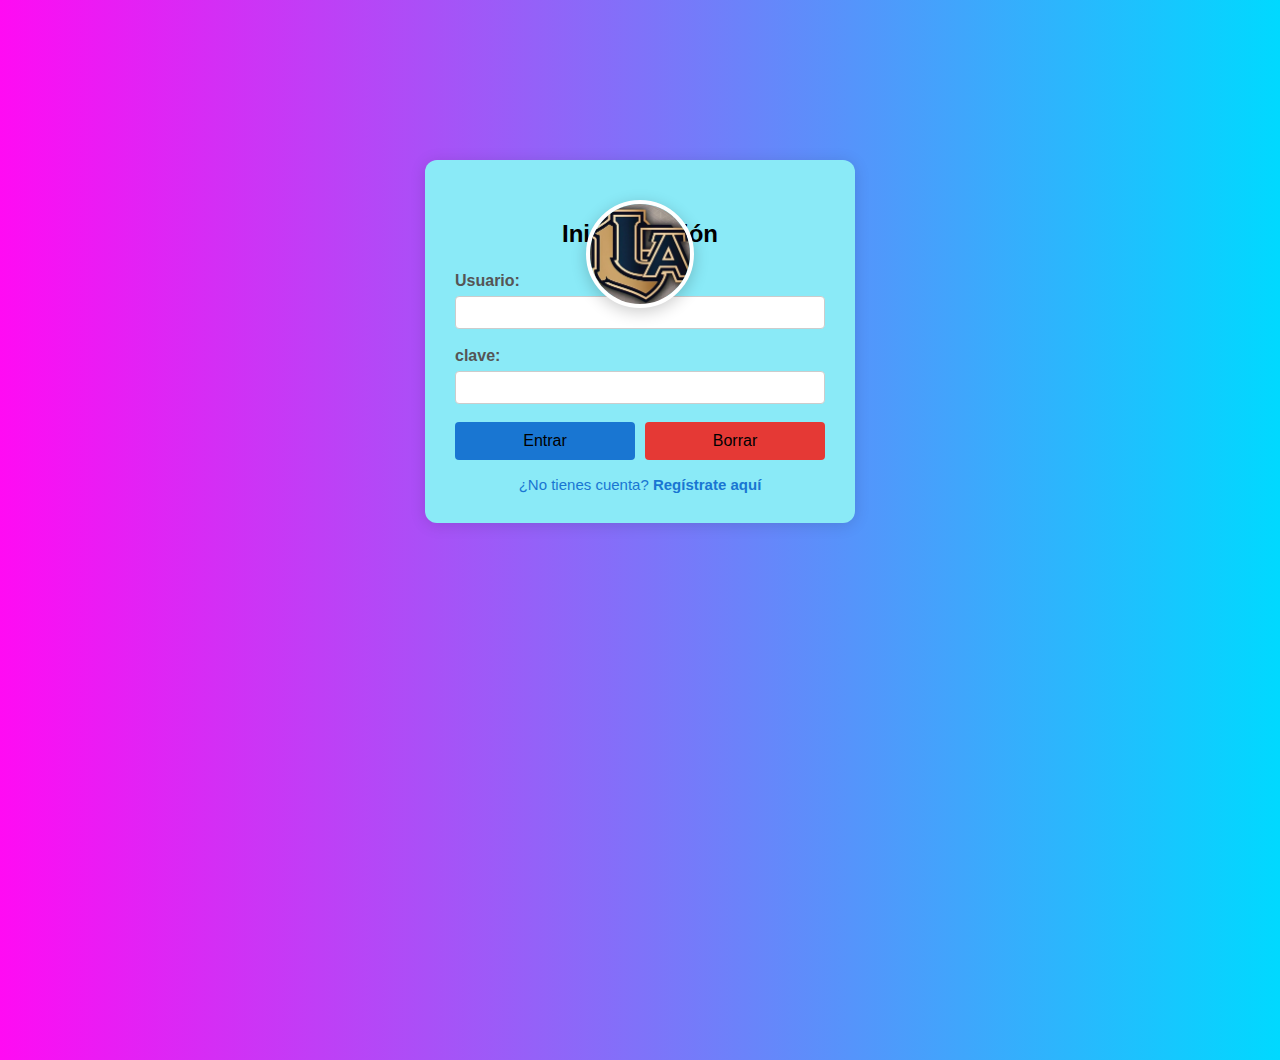
<file: Index.html>
<!DOCTYPE html>
<html lang="es">
<head>
    <meta charset="UTF-8">
    <title>Iniciar Sesión</title>
    <link rel="stylesheet" href="Iniciar Sesion.css">
</head>
<body>
    <div class="imagen-flotante">
        <img src="Uniones Academicas.jpg" alt="Usuario">
    </div>
    <div class="login-contenedor">
        <h2>Iniciar Sesión</h2>
        <form action="ControladorLogin.php" method="POST">
            <label for="usuario">Usuario:</label>
            <input type="text" id="usuario" name="usuario" required>

            <label for="clave">clave:</label>
            <input type="password" id="clave" name="clave" required>

            <div class="botones">
                <button type="submit">Entrar</button>
                <button type="reset">Borrar</button>
            </div>
            <div class="registro-link">
                ¿No tienes cuenta? <a href="Registro.html">Regístrate aquí</a>
            </div>
        </form>
    </div>
</body>
</html>
</file>
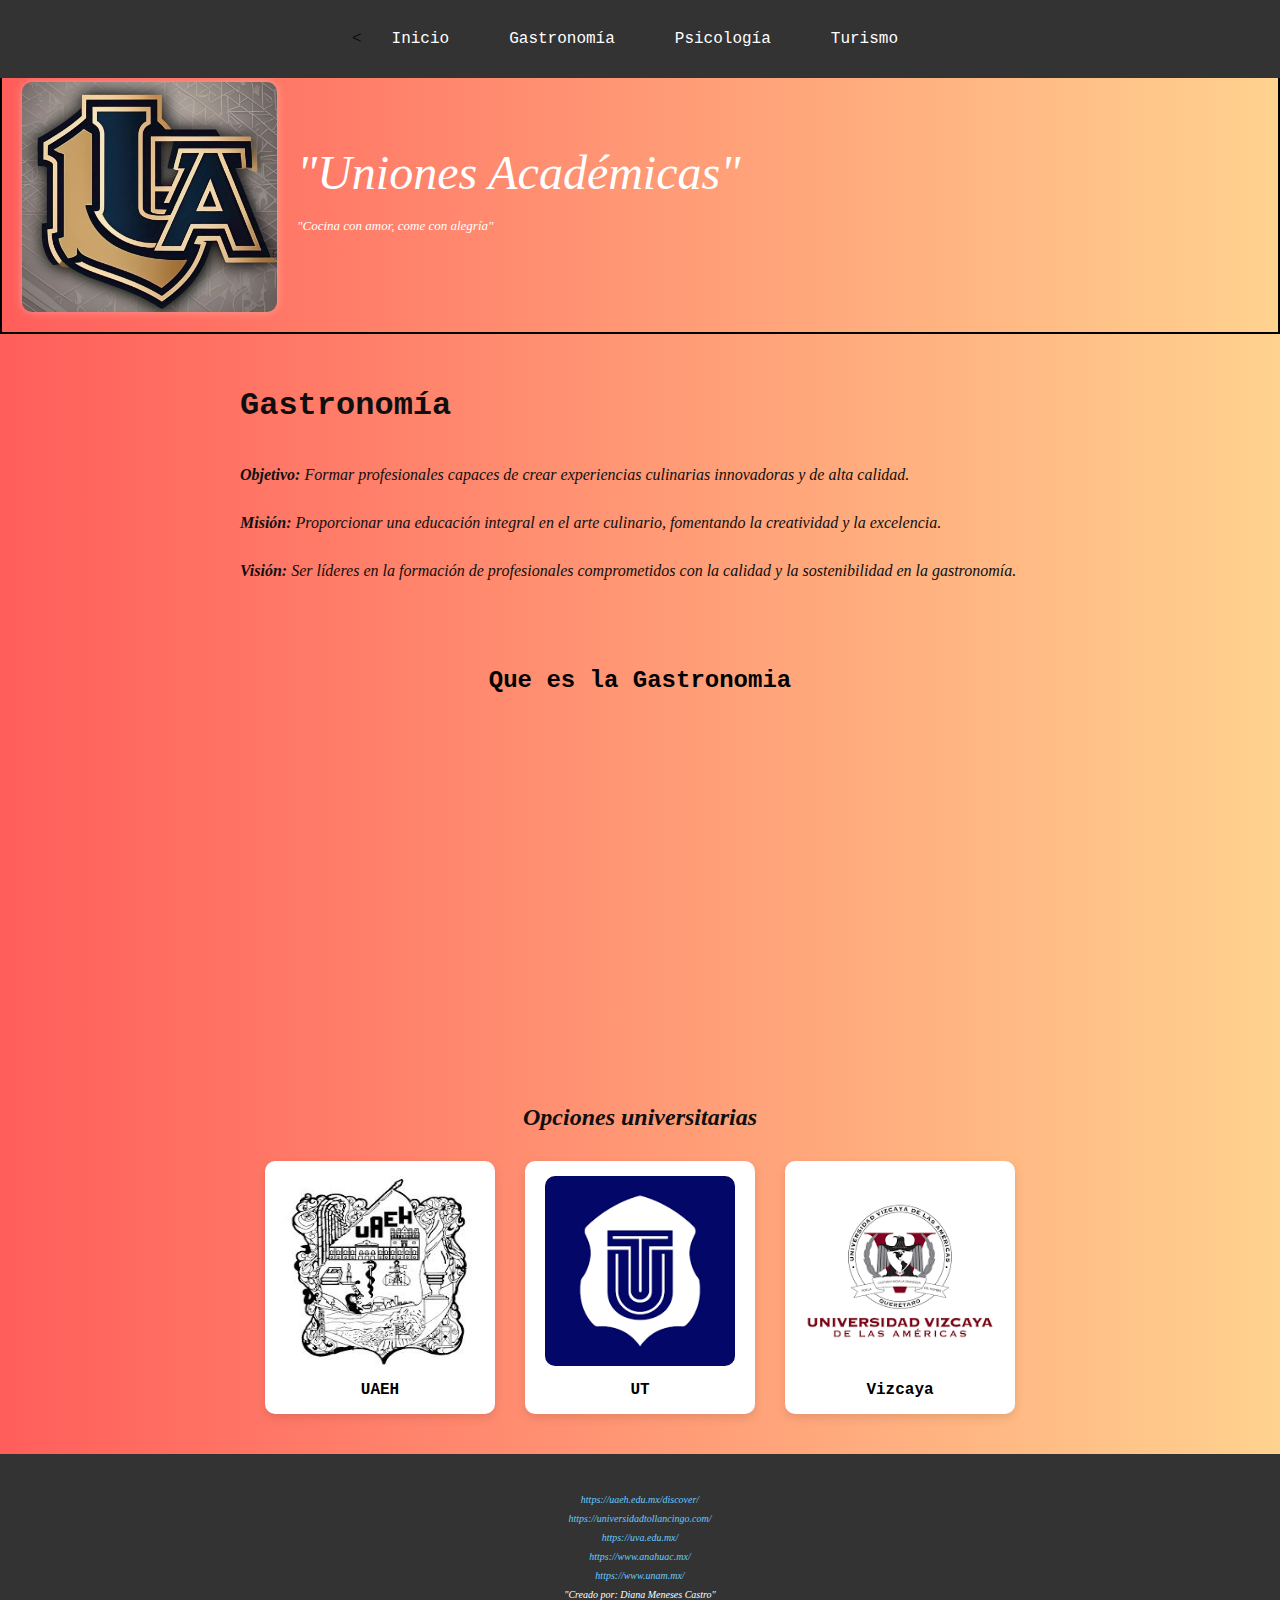
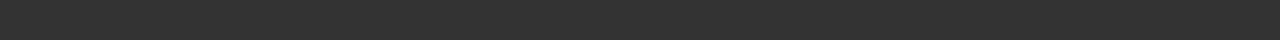
<file: Gastronomia.html>
<!DOCTYPE html>
<html lang="es">
<head>
    <meta charset="UTF-8">
    <meta name="viewport" content="width=device-width, initial-scale=1.0">
    <title>Uniones Académicas - Gastronomía</title>
    <link rel="stylesheet" type="text/css" href="Gastronomia.css">
</head>
<body>

    <header class="encabezado">
        <div class="encabezado-contenido">
            <img src="Uniones Academicas.jpg" class="logo" alt="Logo Uniones Académicas" />
            <div class="texto-encabezado">
                <p><font size="7">"Uniones Académicas"</font></p>
                <p><font size="2"><i>"Cocina con amor, come con alegría"</i></font></p>
            </div>
        </div>
    </header>

    <nav>
        <ul class="menu">
            <<li><a href="Uniones Academicas.html">Inicio</a></li>
            <li><a href="Gastronomia.html">Gastronomía</a></li>
            <li><a href="Psicologia.html">Psicología</a></li>
            <li><a href="Turismo.html">Turismo</a></li>
        </ul>
    </nav>

    <section class="contenido">
        <h1>Gastronomía</h1>
        <p><strong>Objetivo:</strong> Formar profesionales capaces de crear experiencias culinarias innovadoras y de alta calidad.</p>
        <p><strong>Misión:</strong> Proporcionar una educación integral en el arte culinario, fomentando la creatividad y la excelencia.</p>
        <p><strong>Visión:</strong> Ser líderes en la formación de profesionales comprometidos con la calidad y la sostenibilidad en la gastronomía.</p>
    </section>

    <section class="content">
        <h2>Que es la Gastronomia</h2>
        <iframe width="560" height="315" src="https://www.youtube.com/embed/lp0cJFeV21c?si=FAt_Jwp2oQidhD_d" title="YouTube video player" frameborder="0" allow="accelerometer; autoplay; clipboard-write; encrypted-media; gyroscope; picture-in-picture; web-share" referrerpolicy="strict-origin-when-cross-origin" allowfullscreen></iframe>
    </section>
    
    <section class="galeria">
        <h2>Opciones universitarias</h2>
        <div class="carreras">
            <div class="card">
                <img src="UAEH.jpg" alt="UAEH">
                <a href="UAEHGastronomia.html">UAEH</a>
            </div>
            <div class="card">
                <img src="UT.png" alt="UT">
                <a href="UniversidadTollancingoGastronomia.html">UT</a>
            </div>
            <div class="card">
                <img src="Universidad Vizcaya.png" alt="Vizcaya">
                <a href="UniversidadVizcayaGastronomia.html">Vizcaya</a>
            </div>
        </div>
    </section>
    <footer>
        <font size="1">
            <ul>
                <li><a href="https://uaeh.edu.mx/discover/">https://uaeh.edu.mx/discover/</a></li>
                <li><a href="https://universidadtollancingo.com/">https://universidadtollancingo.com/</a></li>
                <li><a href="https://uva.edu.mx/">https://uva.edu.mx/</a></li>
                <li><a href="https://www.anahuac.mx/">https://www.anahuac.mx/</a></li>
                <li><a href="https://www.unam.mx/">https://www.unam.mx/</a></li>
                <li>"Creado por: Diana Meneses Castro"</li>
            </ul>
            </font>
    </footer>

</body>
</html>
</file>
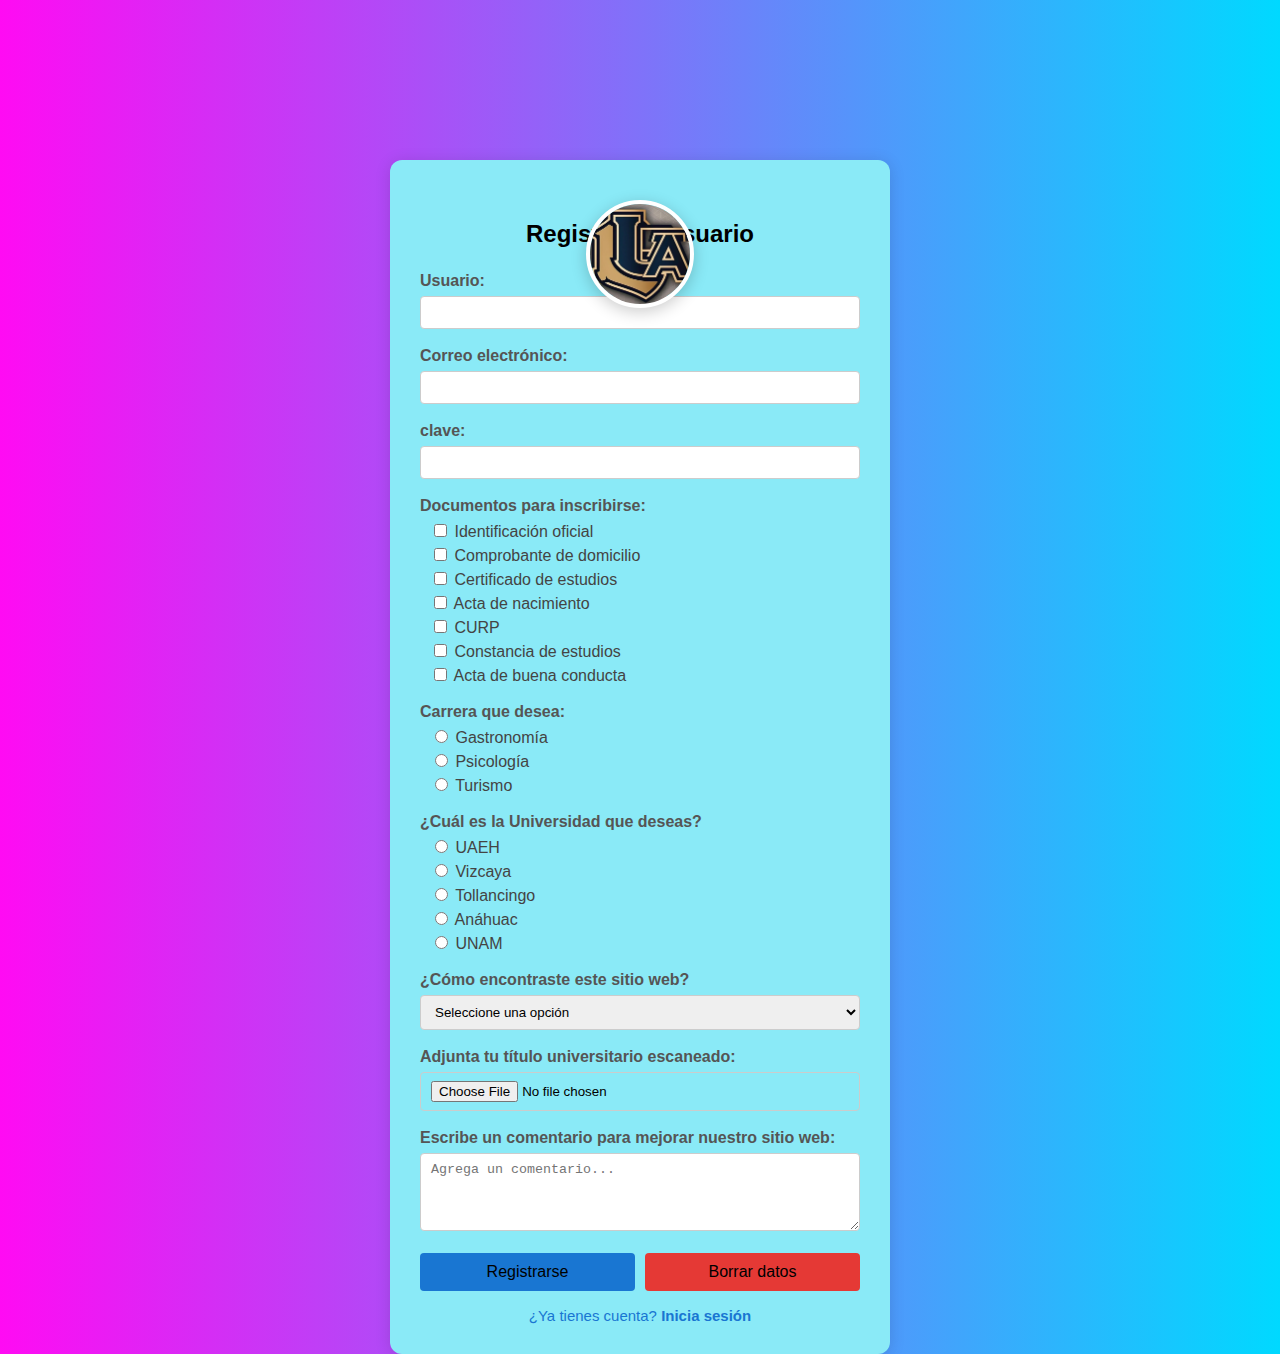
<file: Registro.html>
<!DOCTYPE html>
<html lang="es">
<head>
    <meta charset="UTF-8">
    <title>Registro de Usuario</title>
    <link rel="stylesheet" href="Registro.css">
</head>
<body>
    <div class="imagen-flotante">
        <img src="Uniones Academicas.jpg" alt="Usuario">
    </div>
    <div class="registro-contenedor">
        <h2>Registro de Usuario</h2>
        <form action="ControladorRegistro.php" method="POST">
            <label for="usuario">Usuario:</label>
            <input type="text" id="usuario" name="usuario" required>

            <label for="correo">Correo electrónico:</label>
            <input type="email" id="correo" name="correo" required>

            <label for="clave">clave:</label>
            <input type="password" id="clave" name="clave" required>

            <label>Documentos para inscribirse:</label>
            <div class="checkbox-group">
                <label><input type="checkbox" name="documentos" value="Identificación oficial"> Identificación oficial</label>
                <label><input type="checkbox" name="documentos" value="Comprobante de domicilio"> Comprobante de domicilio</label>
                <label><input type="checkbox" name="documentos" value="Certificado de estudios"> Certificado de estudios</label>
                <label><input type="checkbox" name="documentos" value="Acta de nacimiento"> Acta de nacimiento</label>
                <label><input type="checkbox" name="documentos" value="CURP"> CURP</label>
                <label><input type="checkbox" name="documentos" value="Constancia de estudios"> Constancia de estudios</label>
                <label><input type="checkbox" name="documentos" value="Acta de buena conducta"> Acta de buena conducta</label>
            </div>

            <label>Carrera que desea:</label>
            <div class="radio-group">
                <label><input type="radio" name="carrera" value="Gastronomia" required> Gastronomía</label>
                <label><input type="radio" name="carrera" value="Psicologia"> Psicología</label>
                <label><input type="radio" name="carrera" value="Turismo"> Turismo</label>
            </div>

            <label>¿Cuál es la Universidad que deseas?</label>
            <div class="radio-group">
                <label><input type="radio" name="universidad" value="utec"> UAEH</label>
                <label><input type="radio" name="universidad" value="vizcaya"> Vizcaya</label>
                <label><input type="radio" name="universidad" value="tulancingo"> Tollancingo</label>
                <label><input type="radio" name="universidad" value="anahuac"> Anáhuac</label>
                <label><input type="radio" name="universidad" value="UNAM"> UNAM</label>
            </div>

            <label for="como-encontro">¿Cómo encontraste este sitio web?</label>
            <select id="como-encontro" name="como-encontro" required>
                <option value="">Seleccione una opción</option>
                <option value="amigos">Por Amigos</option>
                <option value="escuela">Por la escuela</option>
                <option value="redes">Redes sociales</option>
                <option value="buscador">Buscador (Google, Bing, etc.)</option>
                <option value="recomendacion">Recomendación</option>
                <option value="otro">Otro</option>
            </select>

            <label for="titulo-universitario">Adjunta tu título universitario escaneado:</label>
            <input type="file" id="titulo-universitario" name="titulo-universitario" accept=".pdf,.jpg,.png">

            <label for="comentario">Escribe un comentario para mejorar nuestro sitio web:</label>
            <textarea id="comentario" name="comentario" rows="4" placeholder="Agrega un comentario..."></textarea>

            <div class="botones">
                <button type="submit">Registrarse</button>
                <button type="reset">Borrar datos</button>
            </div>
            <div class="inicia-sesion">
                ¿Ya tienes cuenta? <a href="index.html">Inicia sesión</a>
            </div>
        </form>
    </div>
</body>
</html>
</file>
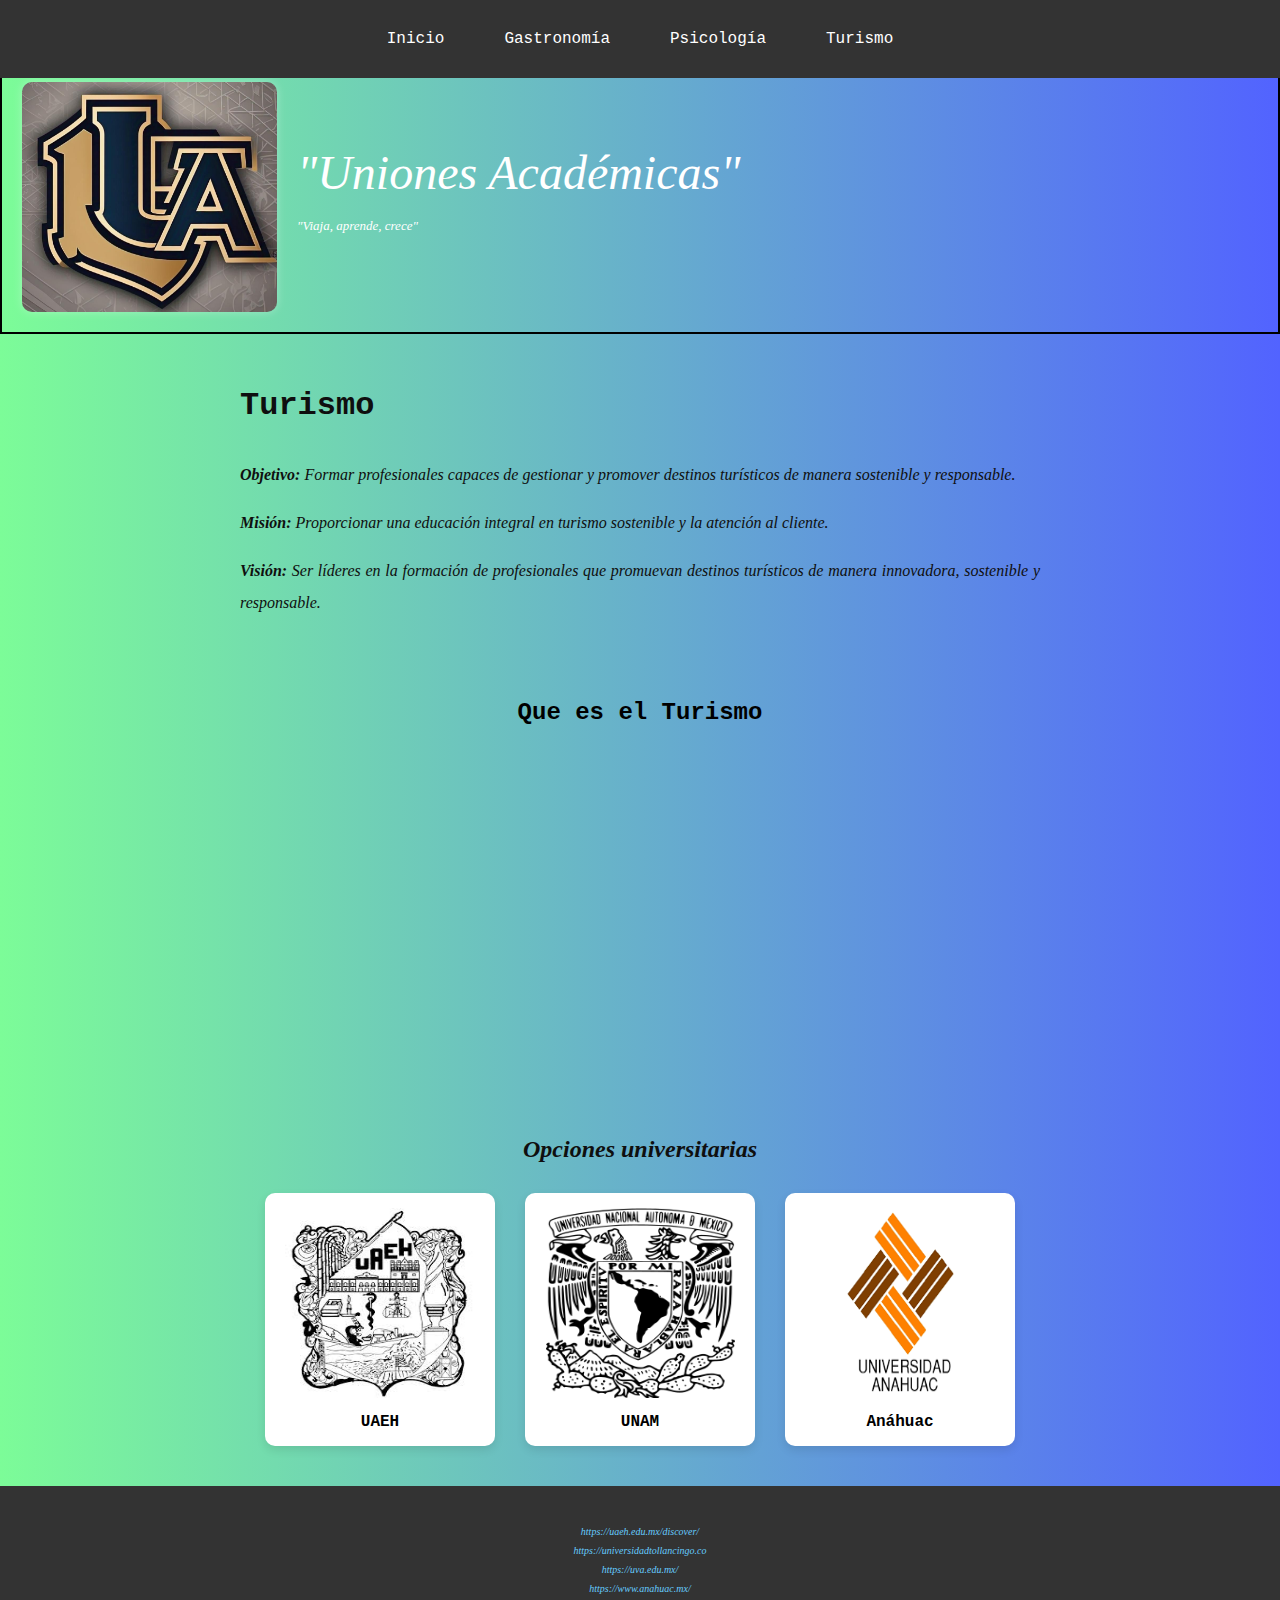
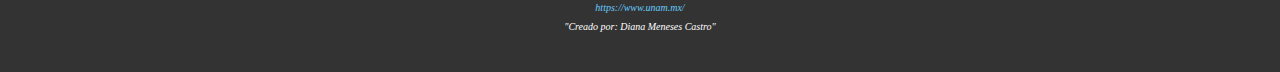
<file: Turismo.html>
<!DOCTYPE html>
<html lang="es">
<head>
    <meta charset="UTF-8">
    <meta name="viewport" content="width=device-width, initial-scale=1.0">
</html>
    <title>Uniones Académicas - Turismo</title>
    <link rel="stylesheet" type="text/css" href="Turismo.css">
</head>
<body>

    <header class="encabezado">
        <div class="encabezado-contenido">
            <img src="Uniones Academicas.jpg" class="logo" alt="Logo Uniones Académicas" />
            <div class="texto-encabezado">
                <p><font size="7">"Uniones Académicas"</font></p>
                <p><font size="2"><i>"Viaja, aprende, crece"</i></font></p>
            </div>
        </div>
    </header>

    <nav>
        <ul class="menu">
            <li><a href="Uniones Academicas.html">Inicio</a></li>
            <li><a href="Gastronomia.html">Gastronomía</a></li>
            <li><a href="Psicologia.html">Psicología</a></li>
            <li><a href="Turismo.html">Turismo</a></li>
        </ul>
    </nav>

    <section class="contenido">
        <h1>Turismo</h1>
        <p><strong>Objetivo:</strong> Formar profesionales capaces de gestionar y promover destinos turísticos de manera sostenible y responsable.</p>
        <p><strong>Misión:</strong> Proporcionar una educación integral en turismo sostenible y la atención al cliente.</p>
        <p><strong>Visión:</strong> Ser líderes en la formación de profesionales que promuevan destinos turísticos de manera innovadora, sostenible y responsable.</p>
    </section>

    <section class="content">
        <h2>Que es el Turismo</h2>
        <iframe width="560" height="315" src="https://www.youtube.com/embed/vusy66vaPR0?si=zQJDFToctR30SFam" title="YouTube video player" frameborder="0" allow="accelerometer; autoplay; clipboard-write; encrypted-media; gyroscope; picture-in-picture; web-share" referrerpolicy="strict-origin-when-cross-origin" allowfullscreen></iframe>
    </section>

    <section class="galeria">
        <h2>Opciones universitarias</h2>
        <div class="carreras">
            <div class="card">
                <img src="UAEH.jpg" alt="UAEH">
                <a href="UAEHTurismo.html">UAEH</a>
            </div>
            <div class="card">
                <img src="UNAM.png" alt="UNAM">
                <a href="UNAMTurismo.html">UNAM</a>
            </div>
            <div class="card">
                <img src="Universidad Anahuac.png" alt="Anáhuac">
                <a href="AnahuacTurismo.html">Anáhuac</a>
            </div>
        </div>
    </section>

    <footer>
        <font size="1">
            <ul>
                <li><a href="https://uaeh.edu.mx/discover/">https://uaeh.edu.mx/discover/</a></li>
                <li><a href="https://universidadtollancingo.com/">https://universidadtollancingo.co
                <li><a href="https://uva.edu.mx/">https://uva.edu.mx/</a></li>
                <li><a href="https://www.anahuac.mx/">https://www.anahuac.mx/</a></li>
                <li><a href="https://www.unam.mx/">https://www.unam.mx/</a></li>
                <li>"Creado por: Diana Meneses Castro"</li>
            </ul>
            </font>
    </footer>

</body>
</html>
</file>
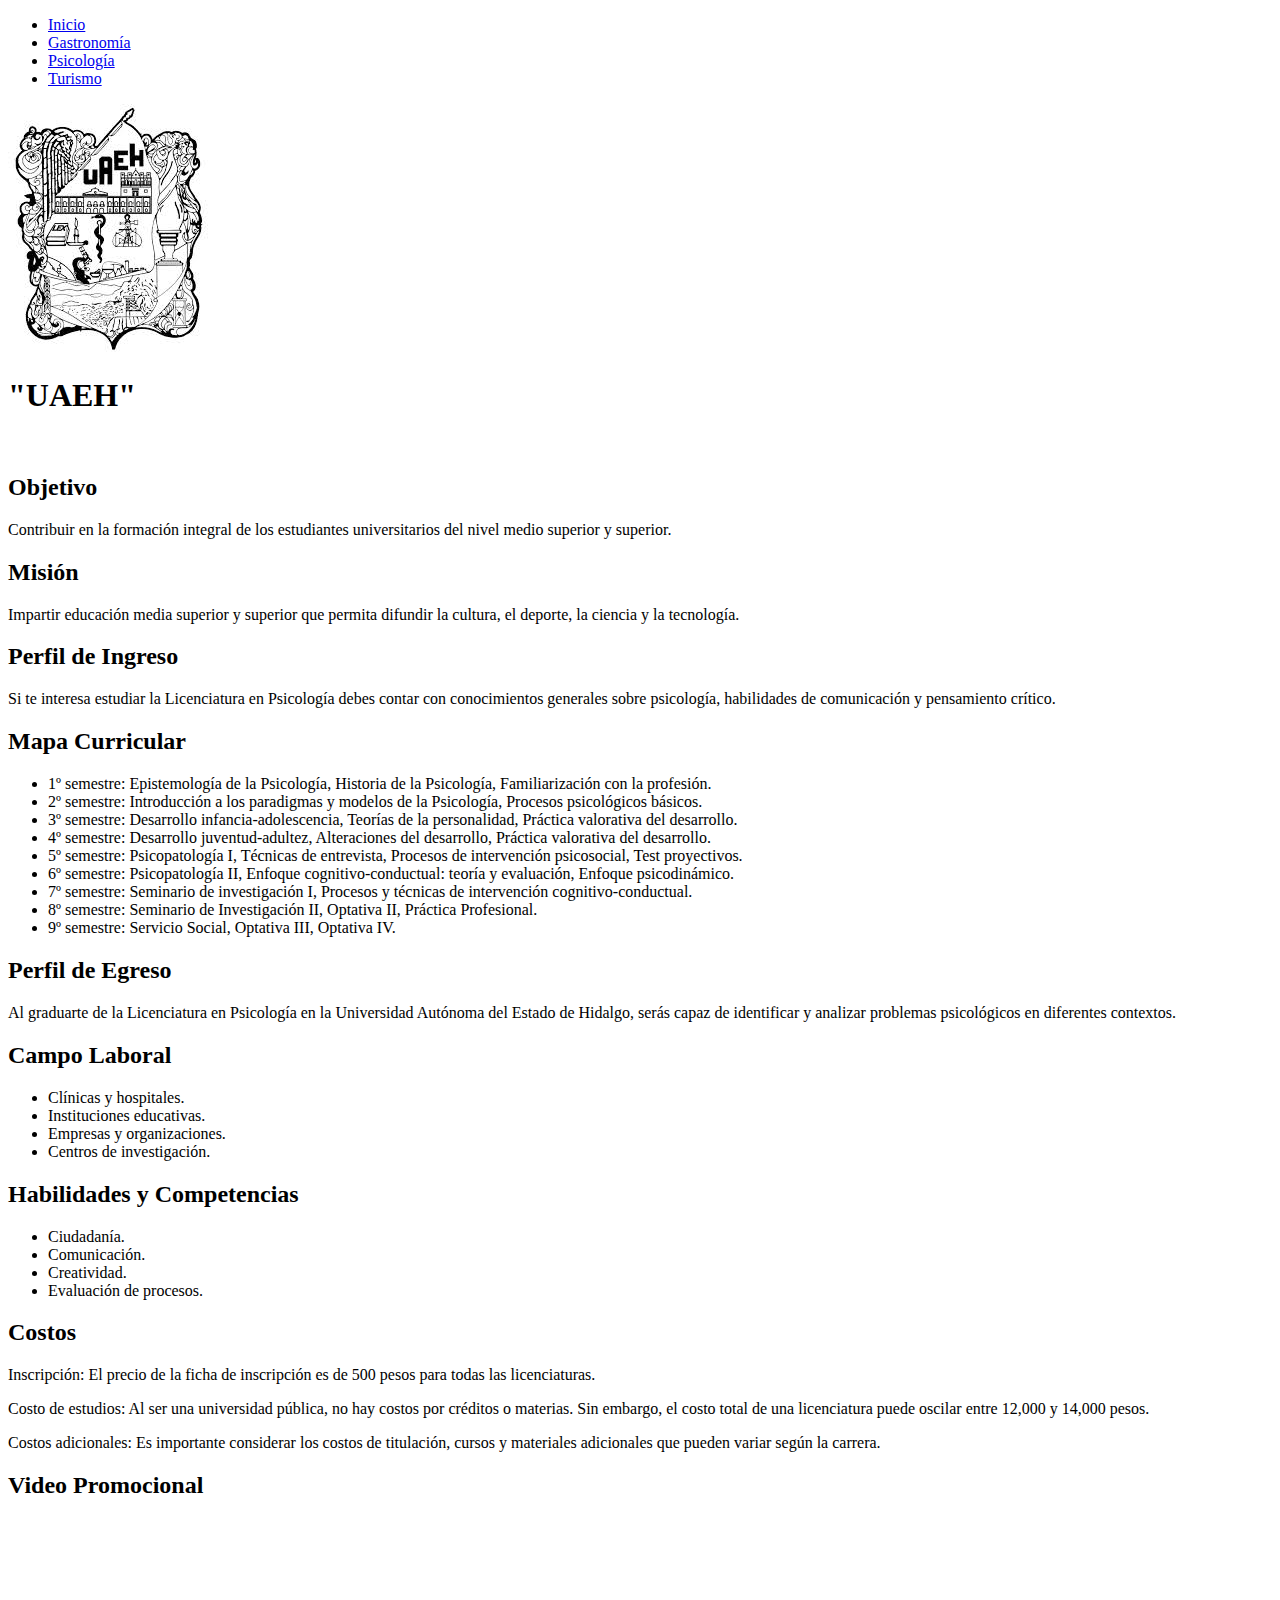
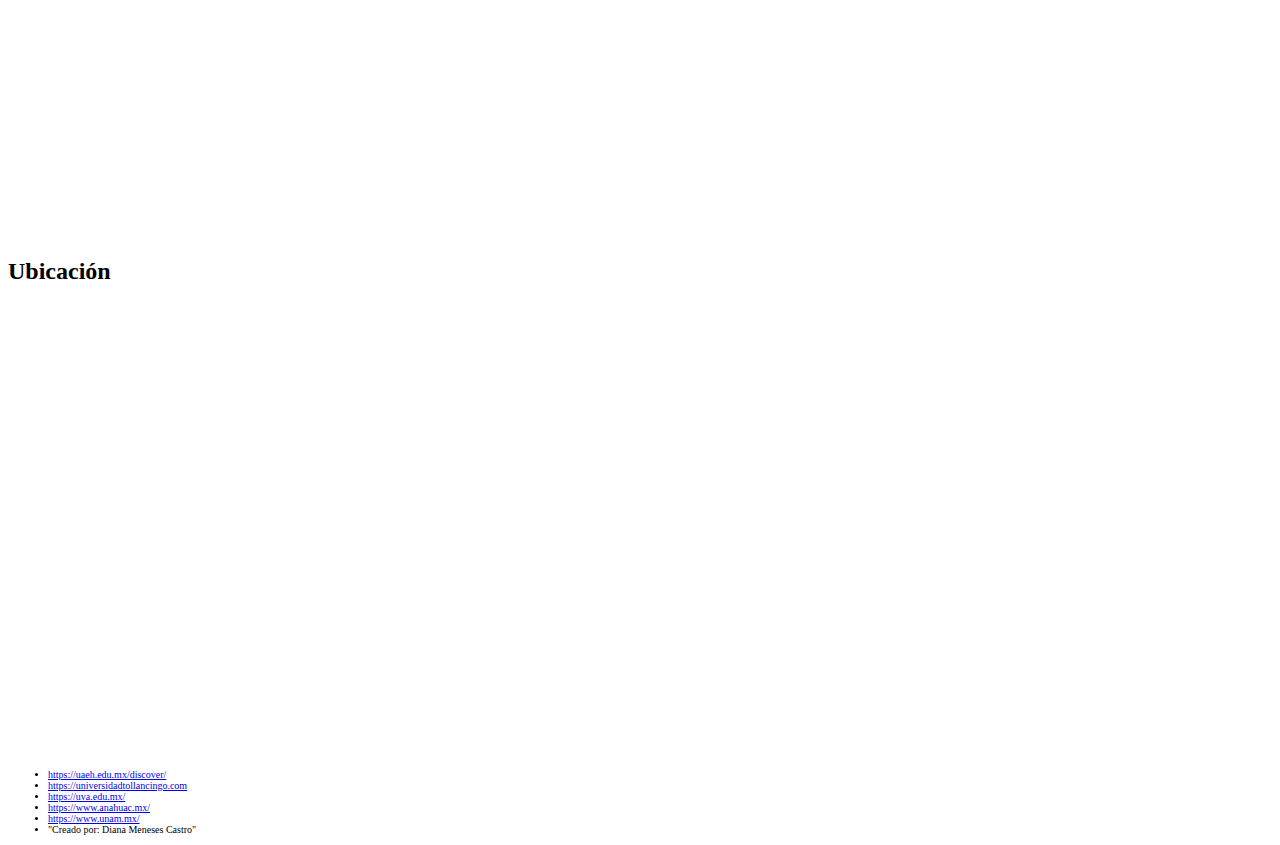
<file: UAEHPsicologia.html>
<!DOCTYPE html>
<html lang="es">
<head>
    <meta charset="UTF-8" />
    <meta name="viewport" content="width=device-width, initial-scale=1.0" />
    <title>Universidad Autónoma del Estado de Hidalgo</title>
    <link rel="stylesheet" type="text/css" href="D:\Uniones Academicas.css\UAEHPsicologia.css">
</head>
<body>
    <nav>
        <ul class="menu">
            <li><a href="index.html">Inicio</a></li>
            <li><a href="Gastronomia.html">Gastronomía</a></li>
            <li><a href="Psicologia.html">Psicología</a></li>
            <li><a href="Turismo.html">Turismo</a></li>
        </ul>
    </nav>
    <header class="header">
        <img src="UAEH.jpg" alt="UAEH Logo"><br>
        <h1>"UAEH"</h1><br>
    </header>
    <section class="content">
        <h2>Objetivo</h2>
        <p>Contribuir en la formación integral de los estudiantes universitarios del nivel medio superior y superior.<br></p>
        
        <h2>Misión</h2>
        <p>Impartir educación media superior y superior que permita difundir la cultura, el deporte, la ciencia y la tecnología.<br></p>
        
        <h2>Perfil de Ingreso</h2>
        <p>Si te interesa estudiar la Licenciatura en Psicología debes contar con conocimientos generales sobre psicología, habilidades de comunicación y pensamiento crítico.<br></p>
        
        <h2>Mapa Curricular</h2>
        <ul>
            <li>1º semestre: Epistemología de la Psicología, Historia de la Psicología, Familiarización con la profesión.<br></li>
            <li>2º semestre: Introducción a los paradigmas y modelos de la Psicología, Procesos psicológicos básicos.<br></li>
            <li>3º semestre: Desarrollo infancia-adolescencia, Teorías de la personalidad, Práctica valorativa del desarrollo.<br></li>
            <li>4º semestre: Desarrollo juventud-adultez, Alteraciones del desarrollo, Práctica valorativa del desarrollo.<br></li>
            <li>5º semestre: Psicopatología I, Técnicas de entrevista, Procesos de intervención psicosocial, Test proyectivos.<br></li>
            <li>6º semestre: Psicopatología II, Enfoque cognitivo-conductual: teoría y evaluación, Enfoque psicodinámico.<br></li>
            <li>7º semestre: Seminario de investigación I, Procesos y técnicas de intervención cognitivo-conductual.<br></li>
            <li>8º semestre: Seminario de Investigación II, Optativa II, Práctica Profesional.<br></li>
            <li>9º semestre: Servicio Social, Optativa III, Optativa IV.<br></li>
        </ul>
        
        <h2>Perfil de Egreso</h2>
        <p>Al graduarte de la Licenciatura en Psicología en la Universidad Autónoma del Estado de Hidalgo, serás capaz de identificar y analizar problemas psicológicos en diferentes contextos.<br></p>
        
        <h2>Campo Laboral</h2>
        <ul>
            <li>Clínicas y hospitales.<br></li>
            <li>Instituciones educativas.<br></li>
            <li>Empresas y organizaciones.<br></li>
            <li>Centros de investigación.<br></li>
        </ul>
        
        <h2>Habilidades y Competencias</h2>
        <ul>
            <li>Ciudadanía.<br></li>
            <li>Comunicación.<br></li>
            <li>Creatividad.<br></li>
            <li>Evaluación de procesos.<br></li>
        </ul>
        
        <h2>Costos</h2>
        <p>Inscripción: El precio de la ficha de inscripción es de 500 pesos para todas las licenciaturas.<br></p>
        <p>Costo de estudios: Al ser una universidad pública, no hay costos por créditos o materias. Sin embargo, el costo total de una licenciatura puede oscilar entre 12,000 y 14,000 pesos.<br></p>
        <p>Costos adicionales: Es importante considerar los costos de titulación, cursos y materiales adicionales que pueden variar según la carrera.<br></p>
    </section>
    <section class="content">
        <h2>Video Promocional</h2>
        <iframe width="560" height="315" src="https://www.youtube.com/embed/s_oPcbtLfeE?si=2kszt03Vlmz4gllp" title="YouTube video player" frameborder="0" allow="accelerometer; autoplay; clipboard-write; encrypted-media; gyroscope; picture-in-picture; web-share" referrerpolicy="strict-origin-when-cross-origin" allowfullscreen></iframe>
<h2>Ubicación</h2>
<iframe src="https://www.google.com/maps/embed?pb=!1m18!1m12!1m3!1d59933.08456179301!2d-98.8776991783203!3d20.14164810000001!2m3!1f0!2f0!3f0!3m2!1i1024!2i768!4f13.1!3m3!1m2!1s0x85d109f74c12a9c3%3A0xbe1ac4af026f66aa!2sUniversidad%20Aut%C3%B3noma%20del%20Estado%20de%20Hidalgo!5e0!3m2!1ses-419!2smx!4v1745797347458!5m2!1ses-419!2smx" width="600" height="450" style="border:0;" allowfullscreen="" loading="lazy" referrerpolicy="no-referrer-when-downgrade"></iframe>
    </section>
    <footer>
        <font size="1">
            <ul>
                <li><a href="https://uaeh.edu.mx/discover/">https://uaeh.edu.mx/discover/</a><br></li>
                <li><a href="https://universidadtollancingo.com/">https://universidadtollancingo.com</a><br></li>
                <li><a href="https://uva.edu.mx/">https://uva.edu.mx/</a><br></li>
                <li><a href="https://www.anahuac.mx/">https://www.anahuac.mx/</a><br></li>
                <li><a href="https://www.unam.mx/">https://www.unam.mx/</a><br></li>
                <li>"Creado por: Diana Meneses Castro"<br></li>
            </ul>
        </font>
    </footer>
</body>
</html>
</file>
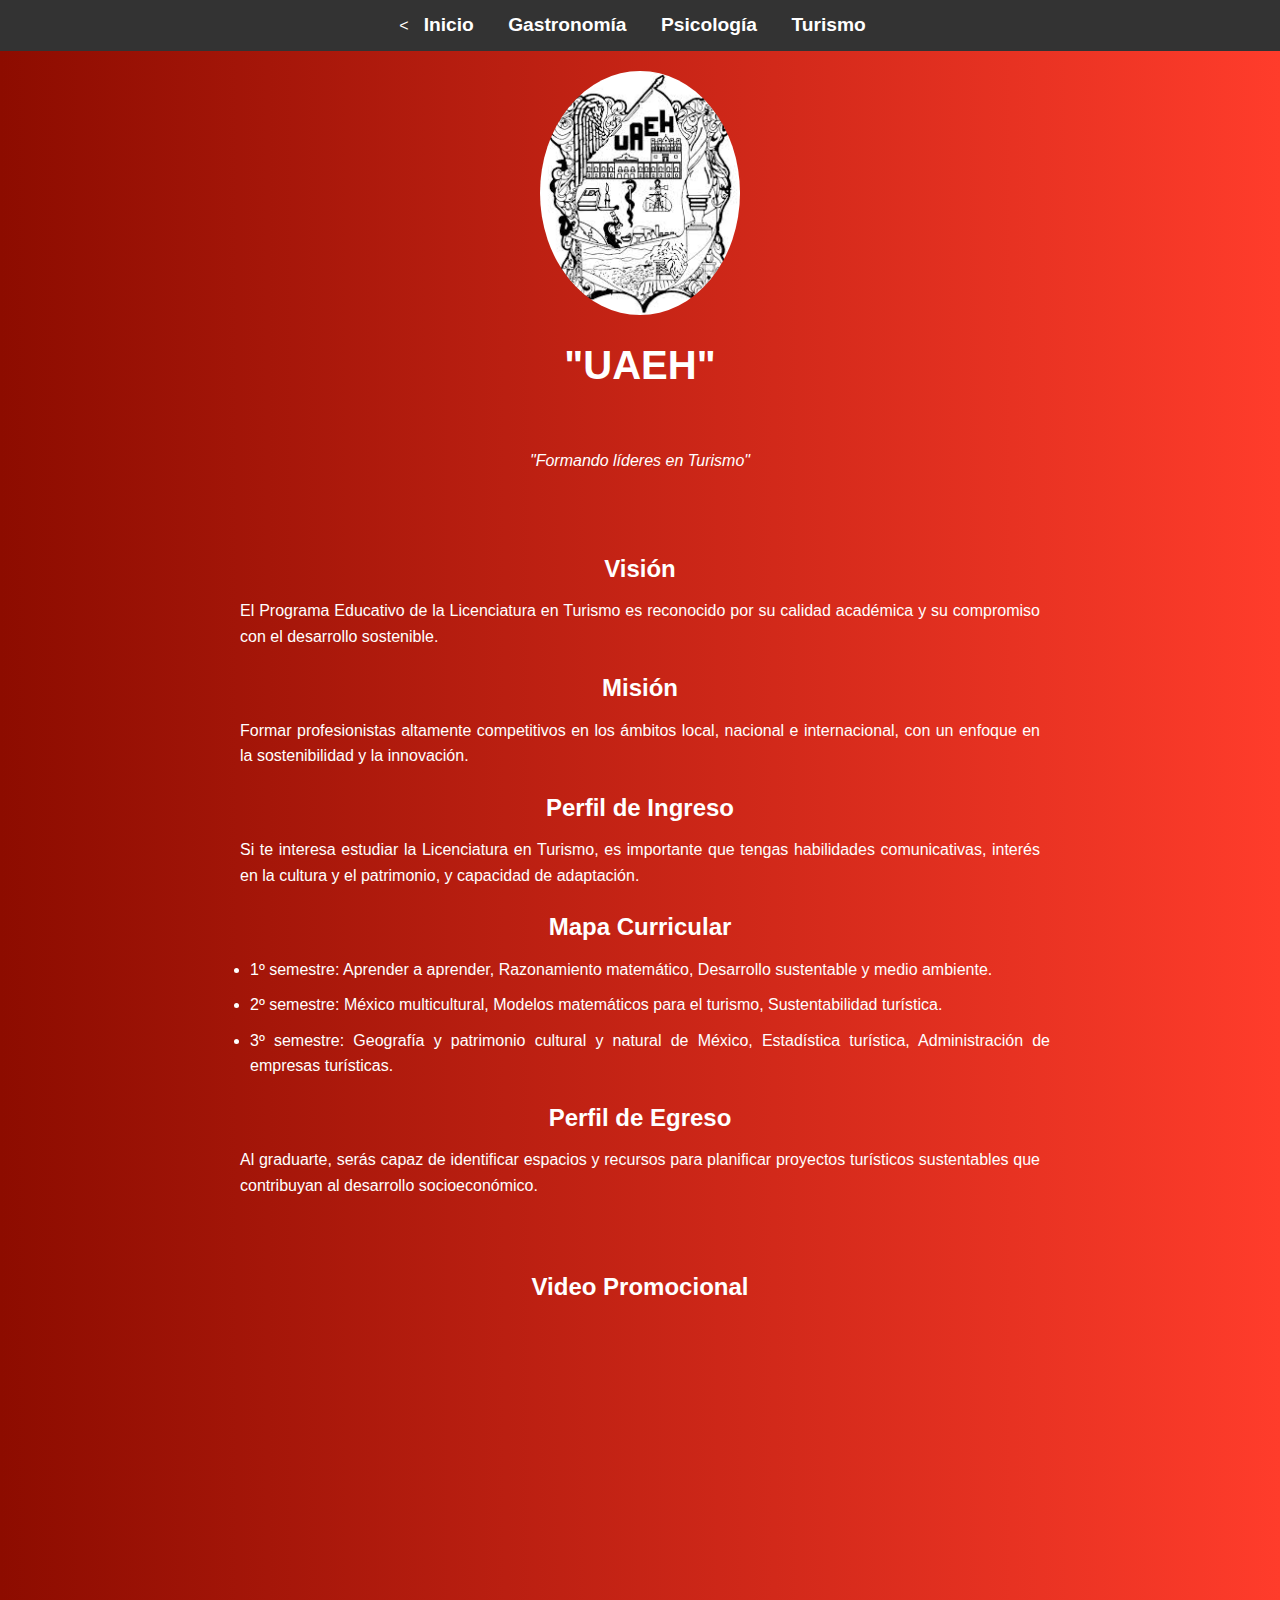
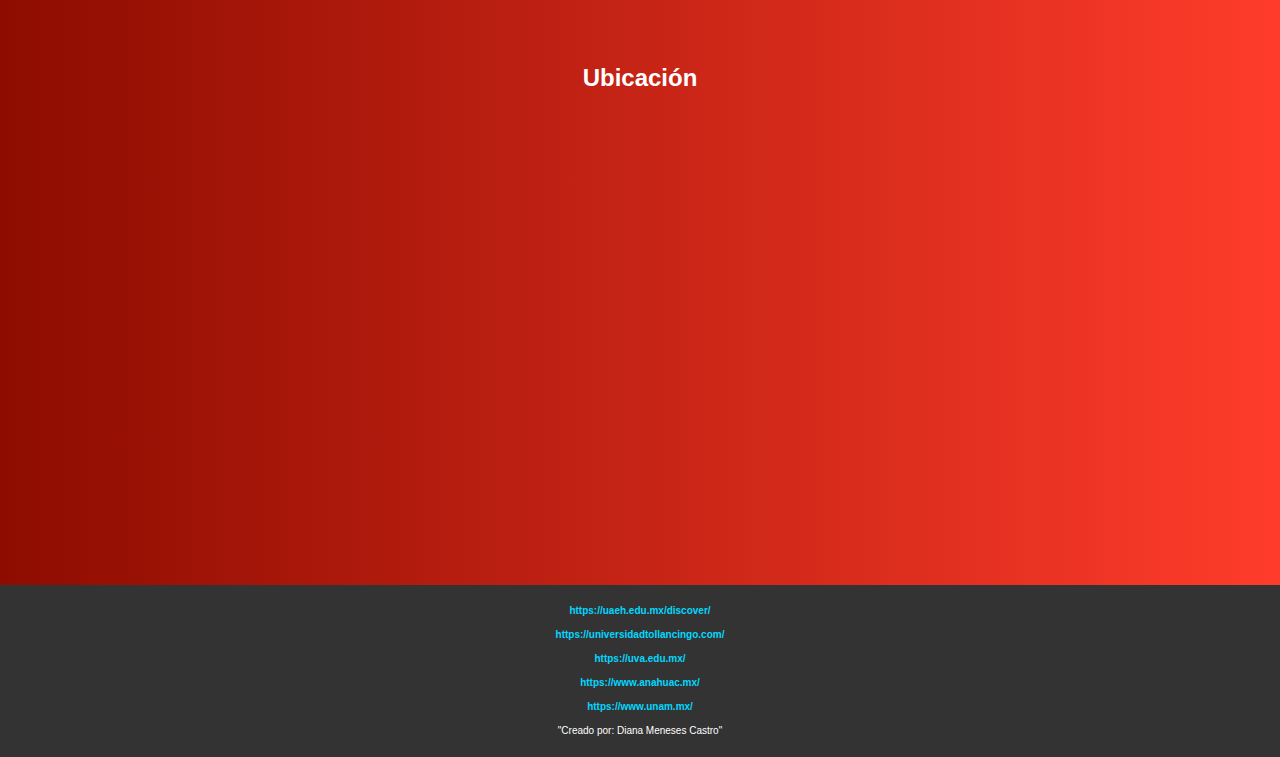
<file: UAEHTurismo.html>
<!DOCTYPE html>
<html lang="es">
<head>
    <meta charset="UTF-8" />
    <meta name="viewport" content="width=device-width, initial-scale=1.0" />
    <title>Universidad Autónoma del Estado de Hidalgo - Turismo</title>
    <link rel="stylesheet" type="text/css" href="UAEHTurismo.css">
</head>
<body>
    <nav>
        <ul class="menu">
            <<li><a href="Uniones Academicas.html">Inicio</a></li>
            <li><a href="Gastronomia.html">Gastronomía</a></li>
            <li><a href="Psicologia.html">Psicología</a></li>
            <li><a href="Turismo.html">Turismo</a></li>
    </nav>
    <header class="header">
        <img src="UAEH.jpg" alt="Logo UAEH"><br>
        <h1>"UAEH"</h1><br>
        <p><i>"Formando líderes en Turismo"</i><br></p>
    </header>
    <section class="content">
        <h2>Visión</h2>
        <p>El Programa Educativo de la Licenciatura en Turismo es reconocido por su calidad académica y su compromiso con el desarrollo sostenible.<br></p>

        <h2>Misión</h2>
        <p>Formar profesionistas altamente competitivos en los ámbitos local, nacional e internacional, con un enfoque en la sostenibilidad y la innovación.<br></p>

        <h2>Perfil de Ingreso</h2>
        <p>Si te interesa estudiar la Licenciatura en Turismo, es importante que tengas habilidades comunicativas, interés en la cultura y el patrimonio, y capacidad de adaptación.<br></p>

        <h2>Mapa Curricular</h2>
        <ul>
            <li>1º semestre: Aprender a aprender, Razonamiento matemático, Desarrollo sustentable y medio ambiente.<br></li>
            <li>2º semestre: México multicultural, Modelos matemáticos para el turismo, Sustentabilidad turística.<br></li>
            <li>3º semestre: Geografía y patrimonio cultural y natural de México, Estadística turística, Administración de empresas turísticas.<br></li>
        </ul>

        <h2>Perfil de Egreso</h2>
        <p>Al graduarte, serás capaz de identificar espacios y recursos para planificar proyectos turísticos sustentables que contribuyan al desarrollo socioeconómico.<br></p>
    </section>
    <section class="content">
        <h2>Video Promocional</h2>
        <iframe width="560" height="315" src="https://www.youtube.com/embed/NjRwGYctmgA?si=s4TsaCRQZCQKu37k" title="YouTube video player" frameborder="0" allow="accelerometer; autoplay; clipboard-write; encrypted-media; gyroscope; picture-in-picture; web-share" referrerpolicy="strict-origin-when-cross-origin" allowfullscreen></iframe>
        <h2>Ubicación</h2>
        <iframe src="https://www.google.com/maps/embed?pb=!1m18!1m12!1m3!1d239943.84209673022!2d-98.98529095995443!3d20.00337135466831!2m3!1f0!2f0!3f0!3m2!1i1024!2i768!4f13.1!3m3!1m2!1s0x85d109f74c12a9c3%3A0xbe1ac4af026f66aa!2sUniversidad%20Aut%C3%B3noma%20del%20Estado%20de%20Hidalgo!5e0!3m2!1ses-419!2smx!4v1745797820006!5m2!1ses-419!2smx" width="600" height="450" style="border:0;" allowfullscreen="" loading="lazy" referrerpolicy="no-referrer-when-downgrade"></iframe>
    </section>
    <footer>
        <font size="1">
        <ul>
            <li><a href="https://uaeh.edu.mx/discover/">https://uaeh.edu.mx/discover/</a><br></li>
            <li><a href="https://universidadtollancingo.com/">https://universidadtollancingo.com/</a><br></li>
            <li><a href="https://uva.edu.mx/">https://uva.edu.mx/</a><br></li>
            <li><a href="https://www.anahuac.mx/">https://www.anahuac.mx/</a><br></li>
            <li><a href="https://www.unam.mx/">https://www.unam.mx/</a><br></li>
            <li>"Creado por: Diana Meneses Castro"<br></li>
        </ul>
        </font>
    </footer>
</body>
</html>
</file>
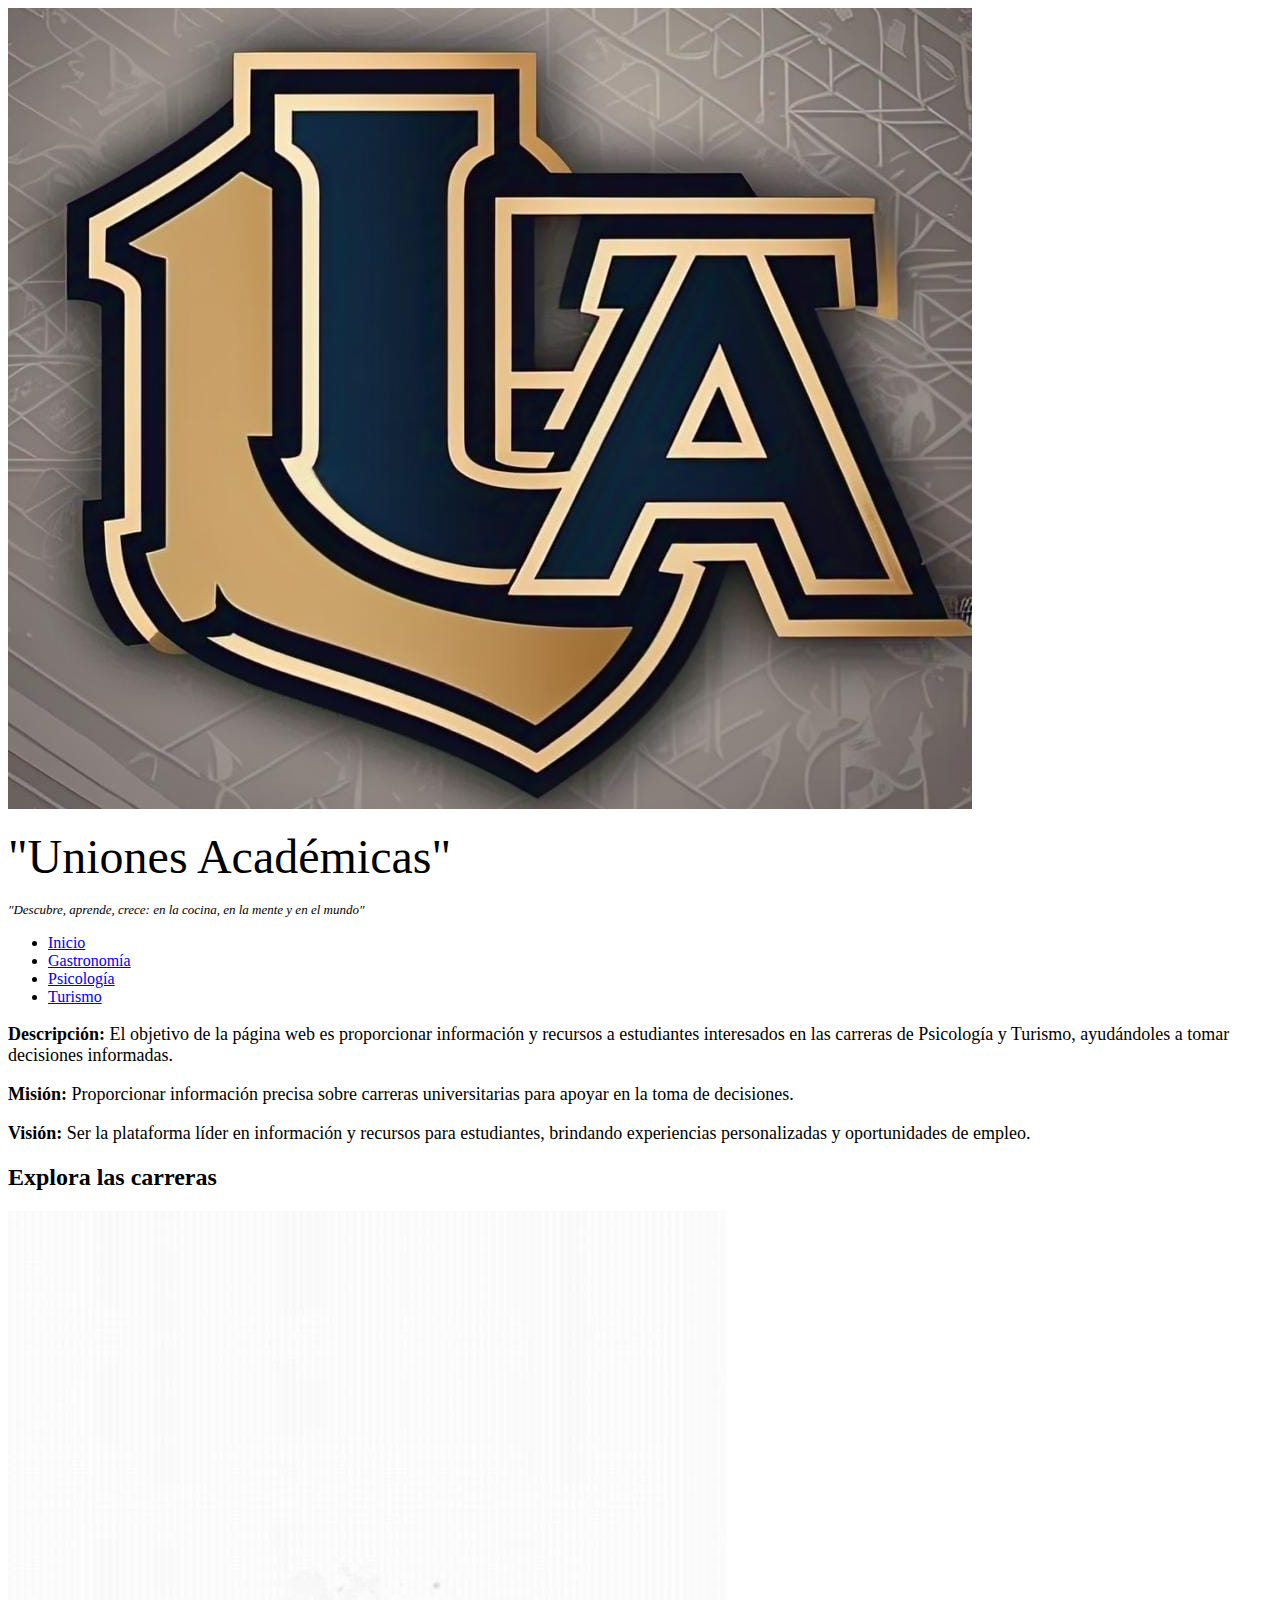
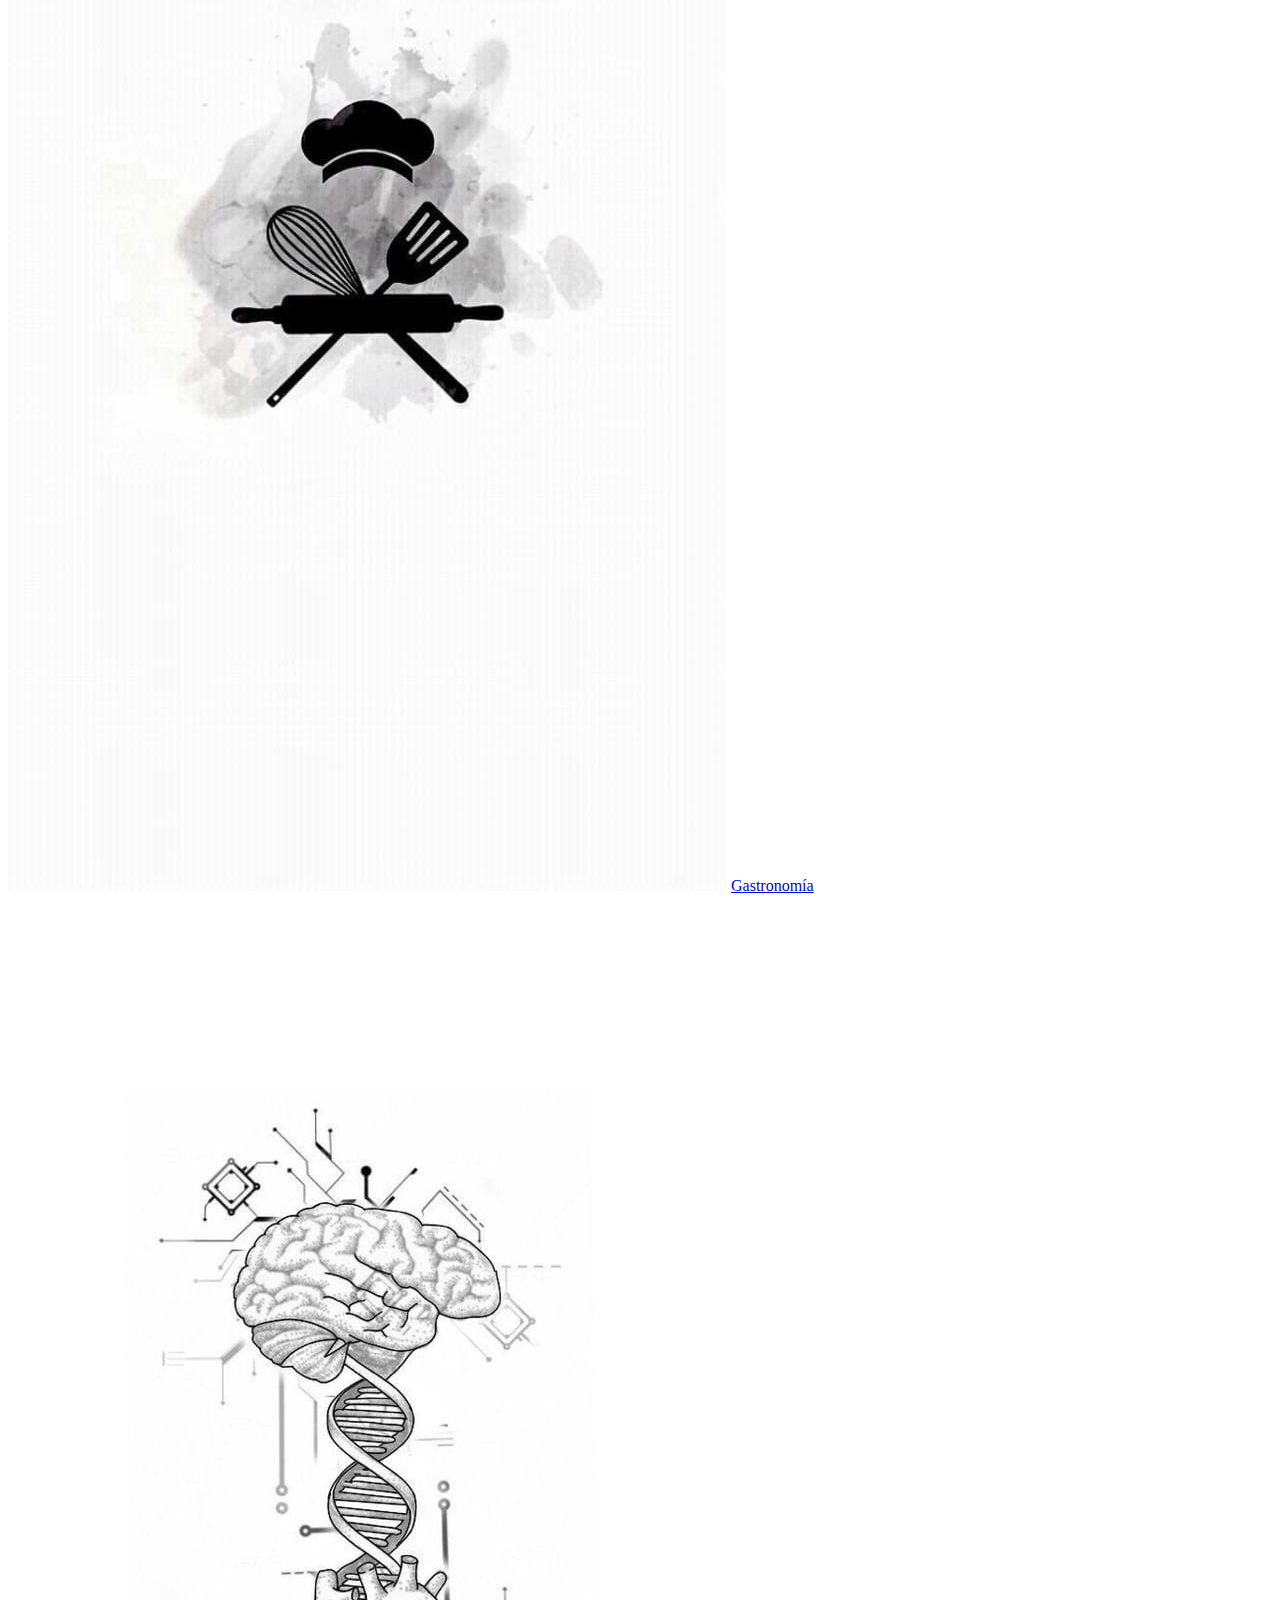
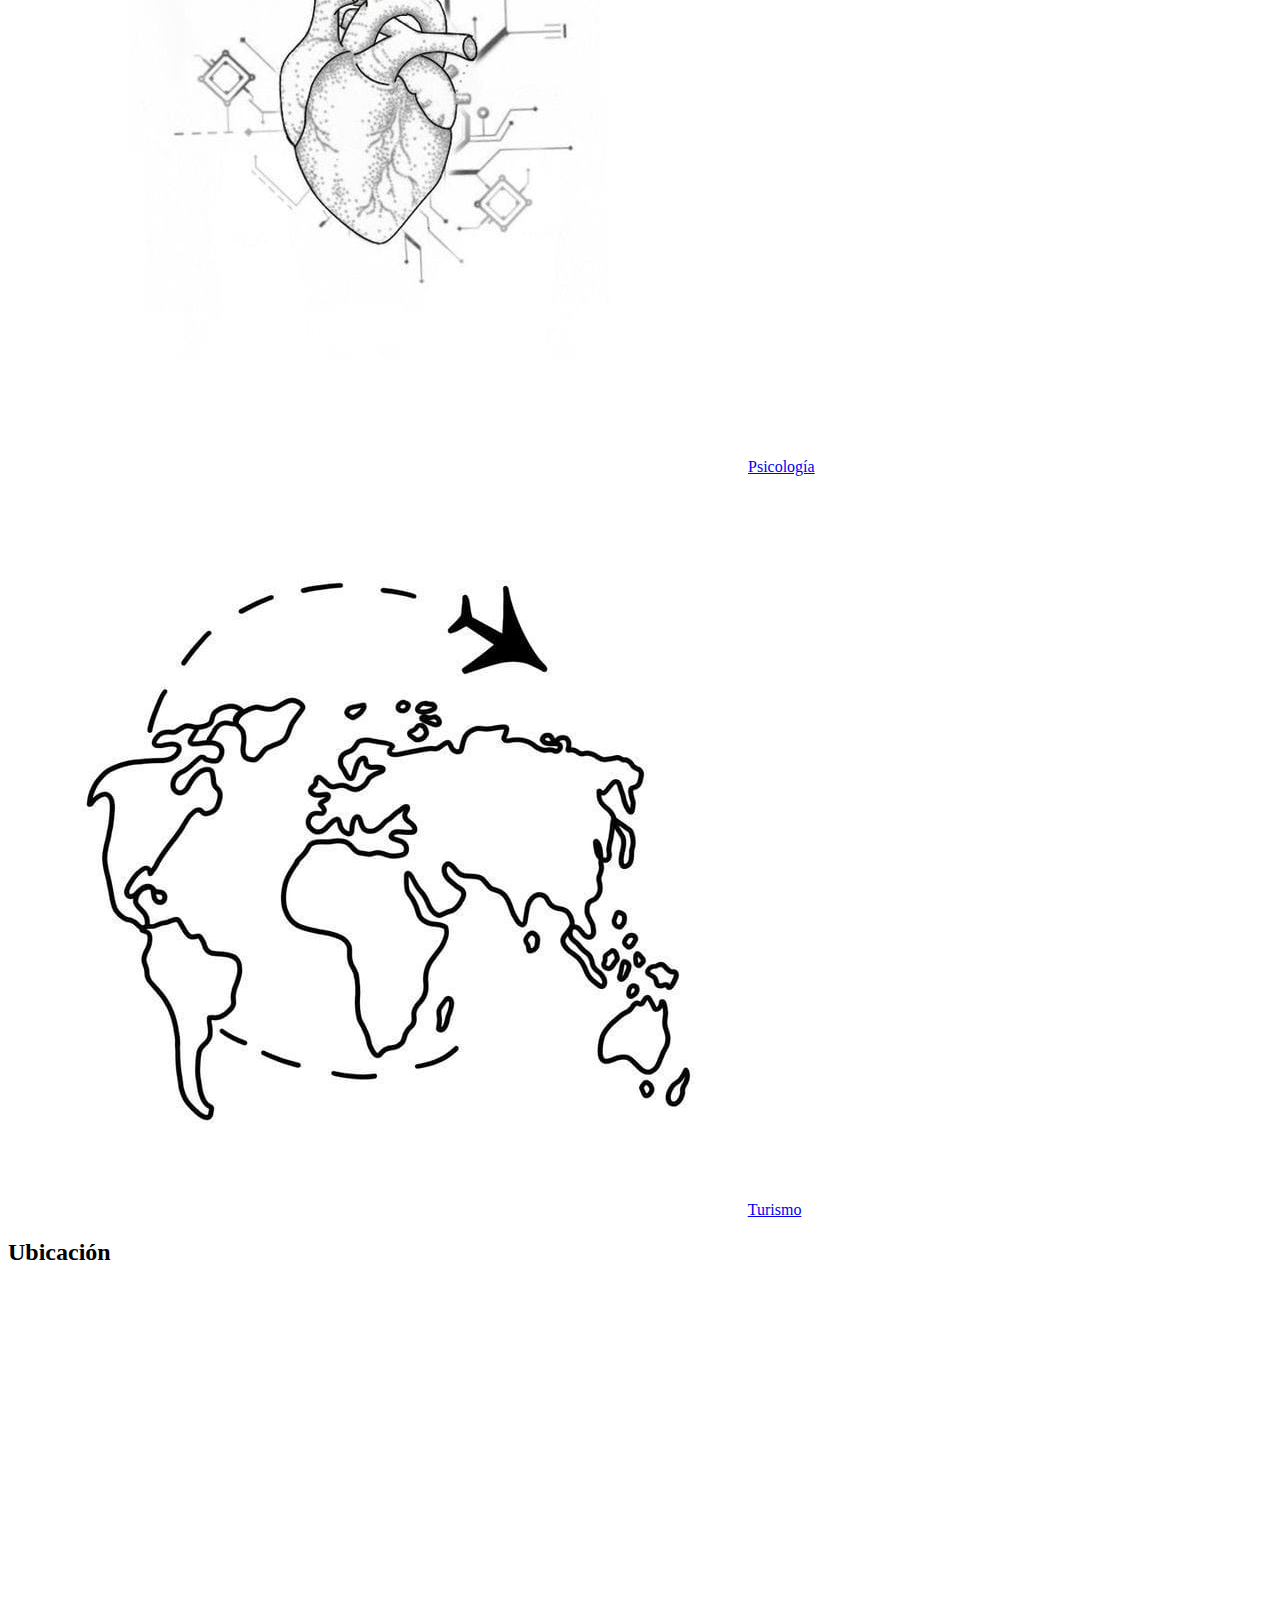
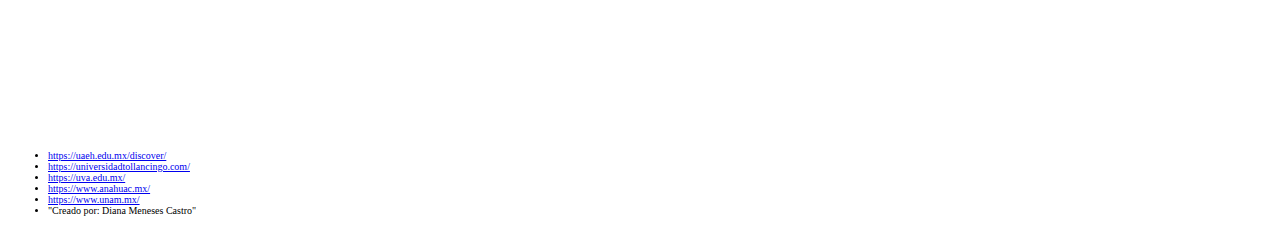
<file: Uniones Academicas.html>
<!DOCTYPE html>
<html lang="es">
<head>
  <meta charset="UTF-8" />
  <meta name="viewport" content="width=device-width, initial-scale=1.0" />
    <title>Uniones Académicas</title>
    <link rel="https://special-space-parakeet-v6w4vgpp7wgv2xwv7-5500.app.github.dev/Uniones%20Academicas.css" type="text/css">
</head>
<body>

    <header class="encabezado">
        <div class="encabezado-contenido">
            <img src="Uniones Academicas.jpg" class="logo" alt="Logo Uniones Académicas" />
            <div class="texto-encabezado">
                <p><font size="7">"Uniones Académicas"</font></p>
                <p><font size="2"><i>"Descubre, aprende, crece: en la cocina, en la mente y en el mundo"</i></font></p>
            </div>
        </div>
    </header>

    <nav>
        <ul class="menu">
            <li><a href="Uniones Academicas.html">Inicio</a></li>
            <li><a href="Gastronomia.html">Gastronomía</a></li>
            <li><a href="Psicologia.html">Psicología</a></li>
            <li><a href="Turismo.html">Turismo</a></li>
        </ul>
    </nav>

    <section class="contenido">
        <font size="4"> 
        <p><strong>Descripción:</strong> El objetivo de la página web es proporcionar información y recursos a estudiantes interesados en las carreras de Psicología y Turismo, ayudándoles a tomar decisiones informadas.</p>

        <p><strong>Misión:</strong> Proporcionar información precisa sobre carreras universitarias para apoyar en la toma de decisiones.</p>

        <p><strong>Visión:</strong> Ser la plataforma líder en información y recursos para estudiantes, brindando experiencias personalizadas y oportunidades de empleo.</p>
        </font>
    </section>

    <section class="galeria">
        <h2>Explora las carreras</h2>
        <div class="carreras">
            <div class="card">
                <img src="Gastronomia.jpg" alt="Gastronomía">
                <a href="Gastronomia.html">Gastronomía</a>
            </div>
            <div class="card">
                <img src="Psicología.jpg" alt="Psicología">
                <a href="Psicologia.html">Psicología</a>
            </div>
            <div class="card">
                <img src="Turismo.jpg" alt="Turismo"> 
                <a href="Turismo.html">Turismo</a>
            </div>
        </div>
    </section>

    <section class="mapa">
        <h2>Ubicación</h2>
        <iframe src="https://www.google.com/maps/embed?pb=!1m18!1m12!1m3!1d14978.951488132589!2d-98.4442196!3d20.1866368!2m3!1f0!2f0!3f0!3m2!1i1024!2i768!4f13.1!3m3!1m2!1s0x85d0fe5bc33a9443%3A0xb6fe5cda26b7274d!2s43558%20Totoapa%20el%20Grande%2C%20Hgo.!5e0!3m2!1ses-419!2smx!4v1742257725401!5m2!1ses-419!2smx" width="600" height="450" style="border:0;" allowfullscreen="" loading="lazy" referrerpolicy="no-referrer-when-downgrade"></iframe>
    </section>

    <footer>
        <font size="1">
        <ul>
            <li><a href="https://uaeh.edu.mx/discover/">https://uaeh.edu.mx/discover/</a></li>
            <li><a href="https://universidadtollancingo.com/">https://universidadtollancingo.com/</a></li>
            <li><a href="https://uva.edu.mx/">https://uva.edu.mx/</a></li>
            <li><a href="https://www.anahuac.mx/">https://www.anahuac.mx/</a></li>
            <li><a href="https://www.unam.mx/">https://www.unam.mx/</a></li>
            <li>"Creado por: Diana Meneses Castro"</li>
        </ul>
        </font>
    </footer>

</body>
</html>
</file>
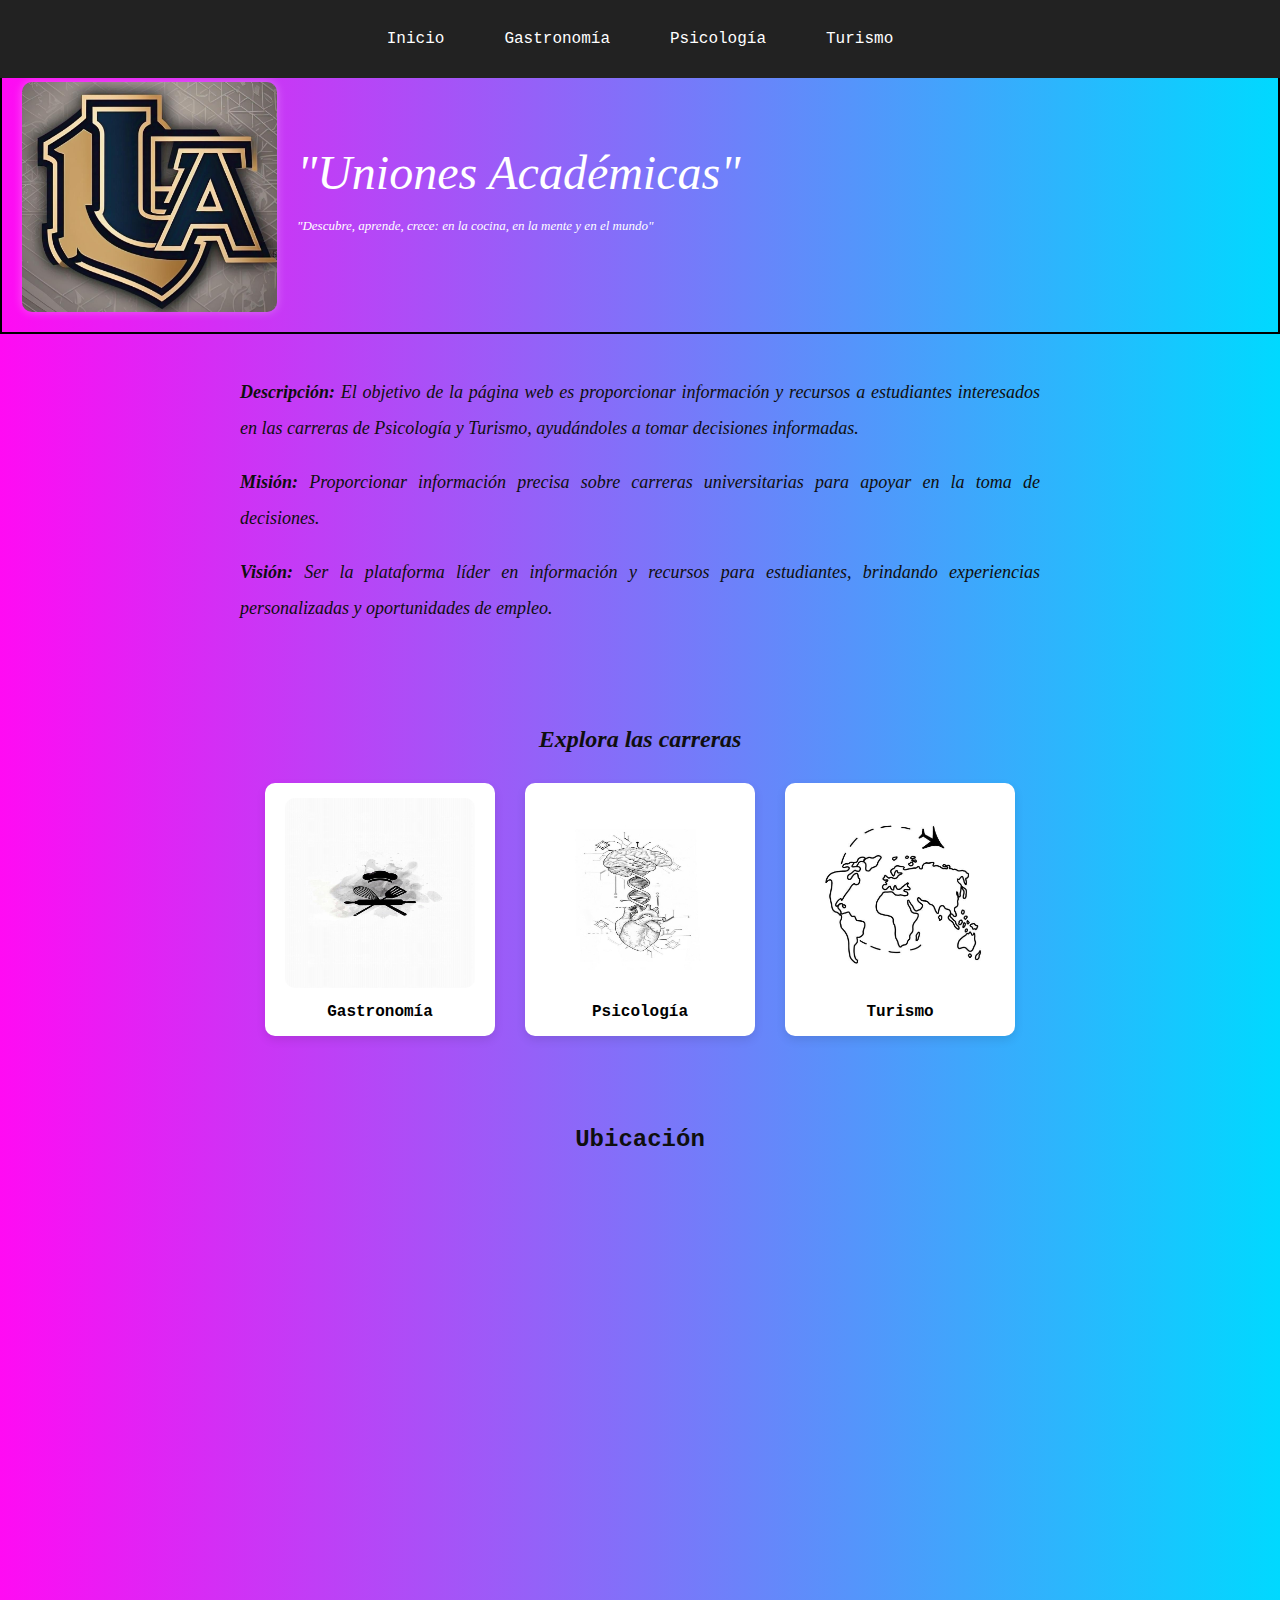
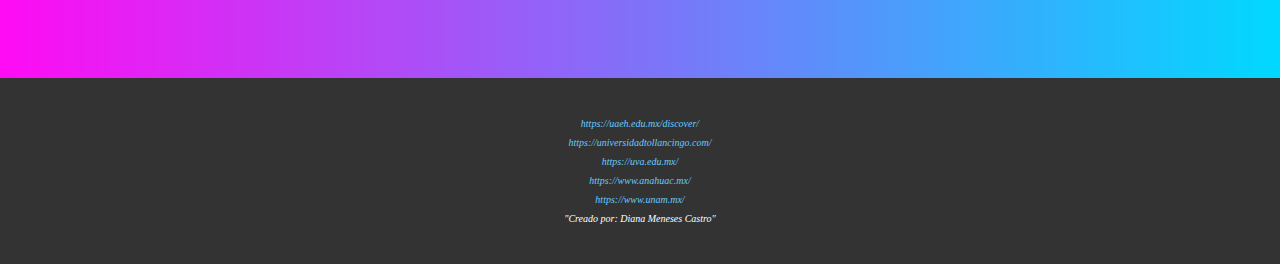
<file: Uniones-Academicas.html>
<!DOCTYPE html>
<html lang="es">
<head>
  <meta charset="UTF-8" />
  <meta name="google-site-verification" content="dZTvZdUDaGFGinlnXp90s80UetfguxbaRqSaCBk42Fg" />
  <meta name="viewport" content="width=device-width, initial-scale=1.0" />
    <title>Uniones Académicas</title>
    <link rel="stylesheet" type="text/css" href="Uniones Academicas.css" />
</head>
<body>

    <header class="encabezado">
        <div class="encabezado-contenido">
            <img src="Uniones Academicas.jpg" class="logo" alt="Logo Uniones Académicas" />
            <div class="texto-encabezado">
                <p><font size="7">"Uniones Académicas"</font></p>
                <p><font size="2"><i>"Descubre, aprende, crece: en la cocina, en la mente y en el mundo"</i></font></p>
            </div>
        </div>
    </header>

    <nav>
        <ul class="menu">
            <li><a href="index.html">Inicio</a></li>
            <li><a href="Gastronomia.html">Gastronomía</a></li>
            <li><a href="Psicologia.html">Psicología</a></li>
            <li><a href="Turismo.html">Turismo</a></li>
        </ul>
    </nav>

    <section class="contenido">
        <font size="4"> 
        <p><strong>Descripción:</strong> El objetivo de la página web es proporcionar información y recursos a estudiantes interesados en las carreras de Psicología y Turismo, ayudándoles a tomar decisiones informadas.</p>

        <p><strong>Misión:</strong> Proporcionar información precisa sobre carreras universitarias para apoyar en la toma de decisiones.</p>

        <p><strong>Visión:</strong> Ser la plataforma líder en información y recursos para estudiantes, brindando experiencias personalizadas y oportunidades de empleo.</p>
        </font>
    </section>

    <section class="galeria">
        <h2>Explora las carreras</h2>
        <div class="carreras">
            <div class="card">
                <img src="Gastronomia.jpg" alt="Gastronomía">
                <a href="Gastronomia.html">Gastronomía</a>
            </div>
            <div class="card">
                <img src="Psicología.jpg" alt="Psicología">
                <a href="Psicologia.html">Psicología</a>
            </div>
            <div class="card">
                <img src="Turismo.jpg" alt="Turismo"> 
                <a href="Turismo.html">Turismo</a>
            </div>
        </div>
    </section>

    <section class="mapa">
        <h2>Ubicación</h2>
        <iframe src="https://www.google.com/maps/embed?pb=!1m18!1m12!1m3!1d14978.951488132589!2d-98.4442196!3d20.1866368!2m3!1f0!2f0!3f0!3m2!1i1024!2i768!4f13.1!3m3!1m2!1s0x85d0fe5bc33a9443%3A0xb6fe5cda26b7274d!2s43558%20Totoapa%20el%20Grande%2C%20Hgo.!5e0!3m2!1ses-419!2smx!4v1742257725401!5m2!1ses-419!2smx" width="600" height="450" style="border:0;" allowfullscreen="" loading="lazy" referrerpolicy="no-referrer-when-downgrade"></iframe>
    </section>

    <footer>
        <font size="1">
        <ul>
            <li><a href="https://uaeh.edu.mx/discover/">https://uaeh.edu.mx/discover/</a></li>
            <li><a href="https://universidadtollancingo.com/">https://universidadtollancingo.com/</a></li>
            <li><a href="https://uva.edu.mx/">https://uva.edu.mx/</a></li>
            <li><a href="https://www.anahuac.mx/">https://www.anahuac.mx/</a></li>
            <li><a href="https://www.unam.mx/">https://www.unam.mx/</a></li>
            <li>"Creado por: Diana Meneses Castro"</li>
        </ul>
        </font>
    </footer>

</body>
</html>
</file>
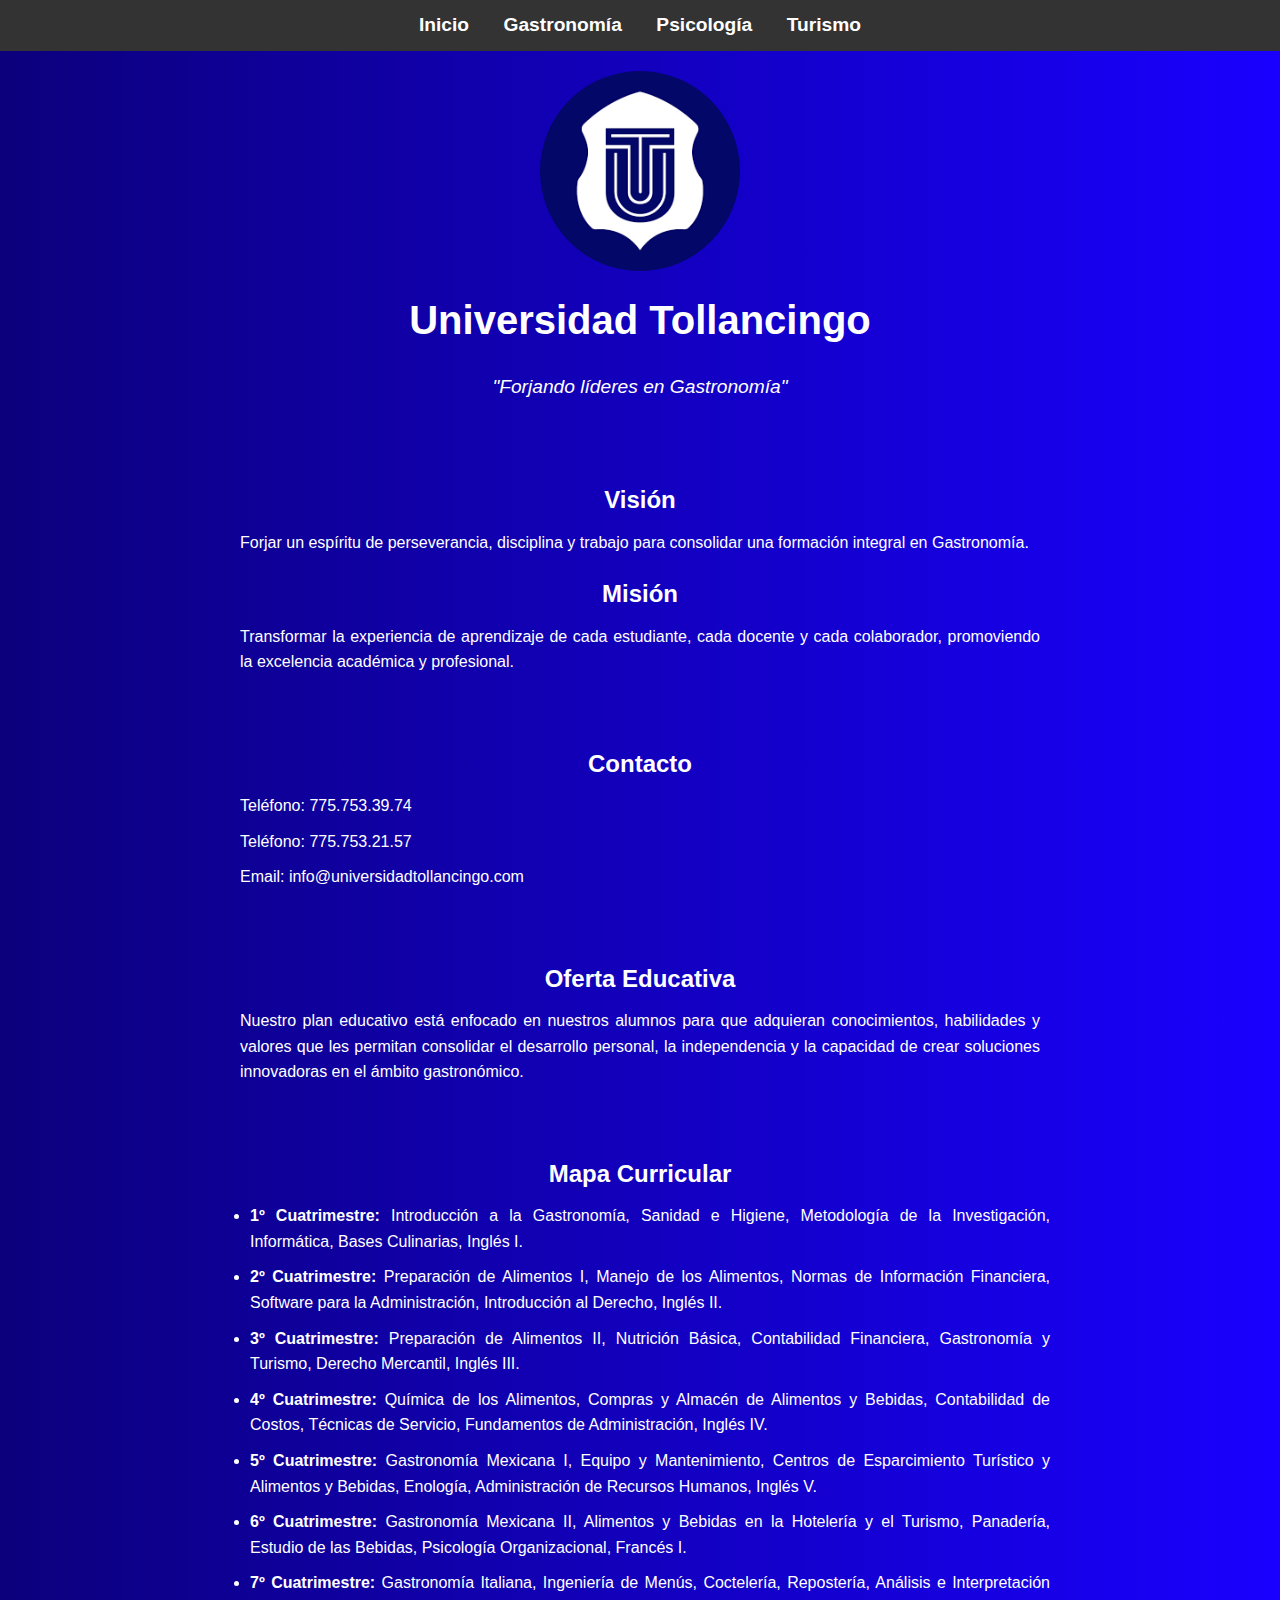
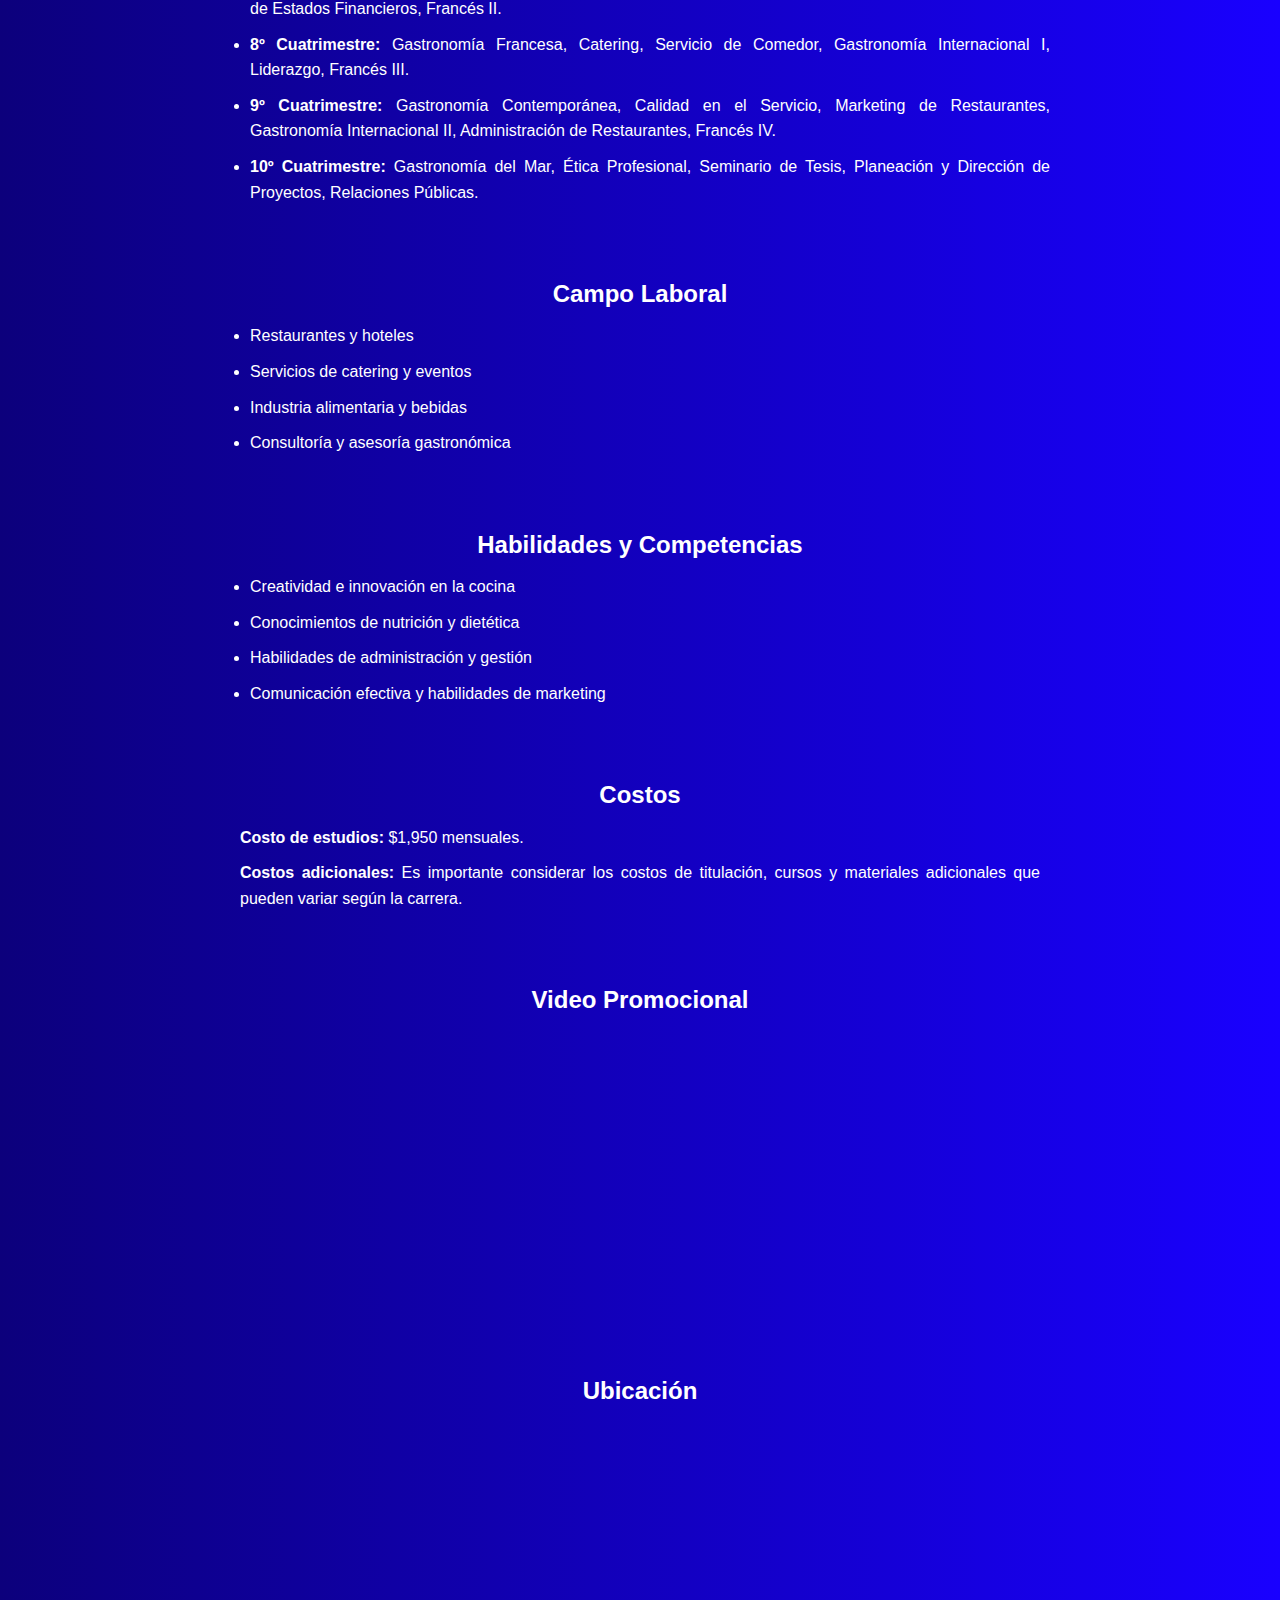
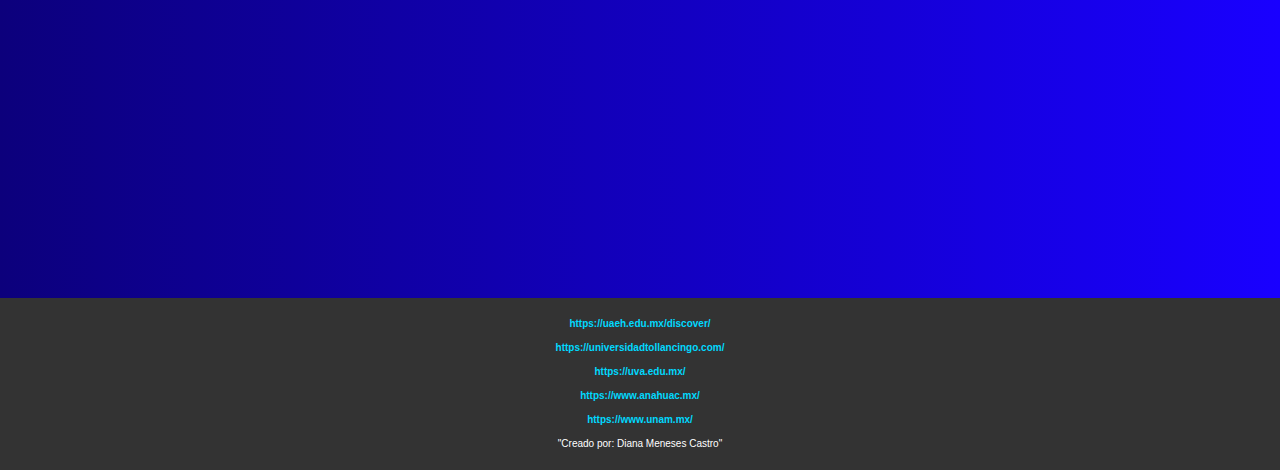
<file: UniversidadTollancingoGastronomia.html>
<!DOCTYPE html>
<html lang="es">
<head>
    <meta charset="UTF-8" />
    <meta name="viewport" content="width=device-width, initial-scale=1.0" />
</html>
    <title>Universidad Tollancingo - Gastronomía</title>
    <link rel="stylesheet" type="text/css" href="UniversidadTollancingoGastronomia.css">
</head>
<body>
    <nav>
        <ul class="menu">
            <li><a href="Uniones Academicas.html">Inicio</a></li>
            <li><a href="Gastronomia.html">Gastronomía</a></li>
            <li><a href="Psicologia.html">Psicología</a></li>
            <li><a href="Turismo.html">Turismo</a></li>
        </ul>
    </nav>
    <header class="header">
        <img src="UT.png" alt="Logo Universidad Tollancingo" class="logo">
        <h1>Universidad Tollancingo</h1>
        <p><i>"Forjando líderes en Gastronomía"</i></p>
    </header>
    <section class="content">
        <h2>Visión</h2>
        <p>Forjar un espíritu de perseverancia, disciplina y trabajo para consolidar una formación integral en Gastronomía.</p>

        <h2>Misión</h2>
        <p>Transformar la experiencia de aprendizaje de cada estudiante, cada docente y cada colaborador, promoviendo la excelencia académica y profesional.</p>
    </section>
    <section class="content">
        <h2>Contacto</h2>
        <p>Teléfono: 775.753.39.74</p>
        <p>Teléfono: 775.753.21.57</p>
        <p>Email: info@universidadtollancingo.com</p>
    </section>

    <section class="content">
        <h2>Oferta Educativa</h2>
        <p>Nuestro plan educativo está enfocado en nuestros alumnos para que adquieran conocimientos, habilidades y valores que les permitan consolidar el desarrollo personal, la independencia y la capacidad de crear soluciones innovadoras en el ámbito gastronómico.</p>
    </section>

    <section class="content">
        <h2>Mapa Curricular</h2>
        <ul>
            <li><strong>1º Cuatrimestre:</strong> Introducción a la Gastronomía, Sanidad e Higiene, Metodología de la Investigación, Informática, Bases Culinarias, Inglés I.</li>
            <li><strong>2º Cuatrimestre:</strong> Preparación de Alimentos I, Manejo de los Alimentos, Normas de Información Financiera, Software para la Administración, Introducción al Derecho, Inglés II.</li>
            <li><strong>3º Cuatrimestre:</strong> Preparación de Alimentos II, Nutrición Básica, Contabilidad Financiera, Gastronomía y Turismo, Derecho Mercantil, Inglés III.</li>
            <li><strong>4º Cuatrimestre:</strong> Química de los Alimentos, Compras y Almacén de Alimentos y Bebidas, Contabilidad de Costos, Técnicas de Servicio, Fundamentos de Administración, Inglés IV.</li>
            <li><strong>5º Cuatrimestre:</strong> Gastronomía Mexicana I, Equipo y Mantenimiento, Centros de Esparcimiento Turístico y Alimentos y Bebidas, Enología, Administración de Recursos Humanos, Inglés V.</li>
            <li><strong>6º Cuatrimestre:</strong> Gastronomía Mexicana II, Alimentos y Bebidas en la Hotelería y el Turismo, Panadería, Estudio de las Bebidas, Psicología Organizacional, Francés I.</li>
            <li><strong>7º Cuatrimestre:</strong> Gastronomía Italiana, Ingeniería de Menús, Coctelería, Repostería, Análisis e Interpretación de Estados Financieros, Francés II.</li>
            <li><strong>8º Cuatrimestre:</strong> Gastronomía Francesa, Catering, Servicio de Comedor, Gastronomía Internacional I, Liderazgo, Francés III.</li>
            <li><strong>9º Cuatrimestre:</strong> Gastronomía Contemporánea, Calidad en el Servicio, Marketing de Restaurantes, Gastronomía Internacional II, Administración de Restaurantes, Francés IV.</li>
            <li><strong>10º Cuatrimestre:</strong> Gastronomía del Mar, Ética Profesional, Seminario de Tesis, Planeación y Dirección de Proyectos, Relaciones Públicas.</li>
        </ul>
    </section>

    <section class="content">
        <h2>Campo Laboral</h2>
        <ul>
            <li>Restaurantes y hoteles</li>
            <li>Servicios de catering y eventos</li>
            <li>Industria alimentaria y bebidas</li>
            <li>Consultoría y asesoría gastronómica</li>
        </ul>
    </section>

    <section class="content">
        <h2>Habilidades y Competencias</h2>
        <ul>
            <li>Creatividad e innovación en la cocina</li>
            <li>Conocimientos de nutrición y dietética</li>
            <li>Habilidades de administración y gestión</li>
            <li>Comunicación efectiva y habilidades de marketing</li>
        </ul>
    </section>

    <section class="content">
        <h2>Costos</h2>
        <p><strong>Costo de estudios:</strong> $1,950 mensuales.</p>
        <p><strong>Costos adicionales:</strong> Es importante considerar los costos de titulación, cursos y materiales adicionales que pueden variar según la carrera.</p>
    </section>

    <section class="content">
        <h2>Video Promocional</h2>
        <iframe width="560" height="315" src="https://www.youtube.com/embed/nD2moz5-rHQ" title="Video Promocional" frameborder="0" allowfullscreen></iframe>

        <h2>Ubicación</h2>
        <iframe src="https://www.google.com/maps/embed?pb=!1m14!1m8!1m3!1d3747.44420052743!2d-98.367859!3d20.07371!3m2!1i1024!2i768!4f13.1!3m3!1m2!1s0x85d1e4b5b5b5b5b5%3A0x5b5b5b5b5b5b5b5b!2sUniversidad%20Tollancingo!5e0!3m2!1ses-419!2smx!4v1742761380989!5m2!1ses-419!2smx" width="600" height="450" style="border:0;" allowfullscreen="" loading="lazy"></iframe>
    </section>
    <footer>
        <font size="1">
        <ul>
            <li><a href="https://uaeh.edu.mx/discover/">https://uaeh.edu.mx/discover/</a></li>
            <li><a href="https://universidadtollancingo.com/">https://universidadtollancingo.com/</a></li>
            <li><a href="https://uva.edu.mx/">https://uva.edu.mx/</a></li>
            <li><a href="https://www.anahuac.mx/">https://www.anahuac.mx/</a></li>
            <li><a href="https://www.unam.mx/">https://www.unam.mx/</a></li>
            <li>"Creado por: Diana Meneses Castro"</li>
        </ul>
        </font>
    </footer>
</body>
</html>
</file>
<file: Iniciar Sesion.css>
body {
    min-height: 100vh;
    margin: 0;
    font-family: Arial, sans-serif;
    background: linear-gradient(to right, #ff0bf3, #00d9ff);
    position: relative;
}

.imagen-flotante {
    position: absolute;
    top: 40px;
    left: 50%;
    transform: translateX(-50%);
    z-index: 2;
    animation: flotar 3s ease-in-out infinite alternate;
}

.imagen-flotante img {
    width: 100px;
    height: 100px;
    border-radius: 50%;
    box-shadow: 0 4px 16px rgba(0,0,0,0.2);
    border: 4px solid #fff;
    background: #fff;
    object-fit: cover;
}

@keyframes flotar {
    0% { transform: translateX(-50%) translateY(0); }
    100% { transform: translateX(-50%) translateY(-20px); }
}

.login-contenedor {
    background: #8aeaf7;
    max-width: 370px;
    margin: 160px auto 0 auto;
    padding: 40px 30px 30px 30px;
    border-radius: 12px;
    box-shadow: 0 2px 16px rgba(0,0,0,0.13);
    position: relative;
    z-index: 1;
}

h2 {
    text-align: center;
    margin-bottom: 24px;
    color: #000000;
}

form label {
    display: block;
    margin-bottom: 6px;
    color: #555;
    font-weight: bold;
}

form input[type="text"],
form input[type="password"] {
    width: 100%;
    padding: 8px 10px;
    margin-bottom: 18px;
    border: 1px solid #ccc;
    border-radius: 4px;
    box-sizing: border-box;
}

.botones {
    display: flex;
    gap: 10px;
    margin-bottom: 16px;
}

.botones button {
    flex: 1;
    padding: 10px;
    background: #1976d2;
    color: #000000;
    border: none;
    border-radius: 4px;
    font-size: 16px;
    cursor: pointer;
    transition: background 0.2s;
}

.botones button[type="reset"] {
    background: #e53935;
}

.botones button[type="submit"]:hover {
    background: #1565c0;
}

.botones button[type="reset"]:hover {
    background: #b71c1c;
}

.registro-link {
    text-align: center;
    color: #1976d2;
    font-size: 15px;
}

.registro-link a {
    color: #1976d2;
    text-decoration: none;
    font-weight: bold;
}

.registro-link a:hover {
    text-decoration: underline;
}
</file>
<file: Gastronomia.css>
body {
    font-family: "Courier New", Courier, monospace; 
    margin: 0;
    background: linear-gradient(to right, #ff5e5b, #ffd28f); 
    color: #0f0f0f;
}
.encabezado {
    margin-top: 60px; 
    padding: 20px;
    display: flex;
    align-items: center;
    background: linear-gradient(to right, #ff5e5b, #ffd28f); 
    color: #ffffff;
    border: 2px solid #000000;
    gap: 50px; 
}

.encabezado .logo {
    width: 255px;
    height: 230px;
    border-radius: 10px;
    box-shadow: 0 0 10px rgba(255,255,255,0.3);
    margin-right: 20px;
}

.encabezado-contenido {
    display: flex;
    align-items: center;
}

.texto-encabezado {
    font-family: "Georgia", serif; 
    font-style: italic;
    text-align: justify;
}

.texto-encabezado,p {
    font-family: "Georgia", serif; 
    font-style: italic;
    text-align: justify;
    margin-top: 0;
}

nav {
    background-color: #333;
    padding: 30px 0;
    position: fixed;
    top: 0;
    width: 100%;
    z-index: 1000;
}

.menu {
    list-style-type: none;
    display: flex;
    justify-content: center;
    margin: 0;
    padding: 0;
}

.menu li {
    margin: 0 30px;
}

.menu a {
    color: white;
    text-decoration: none;
    font-weight: 500;
    font-size: 16px;
    font-family: "Courier New", Courier, monospace; 
}

.menu a:hover {
    color: #ffffff;
    text-decoration: underline;
}

.galeria {
    text-align: center;
    padding: 40px 20px;
    background: linear-gradient(to right, #ff5e5b, #ffd28f); 
}

.galeria h2 {
    font-family: "Georgia", serif; 
    font-style: italic;
    margin-bottom: 30px;
}

.contenido {
    max-width: 800px;
    margin: 40px auto;
    padding: 0 20px;
    line-height: 2;
    text-align: justify;
    font-family: "Courier New", Courier, monospace; 

}
.content {
    padding: 20px;
    text-align: center;
}

.content h2 {
    color:rgb(0, 0, 0);
        margin-bottom: 10px;
    }
    

.carreras {
    display: flex;
    justify-content: center;
    gap: 30px;
    flex-wrap: wrap;
}

.card {
    background-color: white;
    border-radius: 10px;
    padding: 15px;
    box-shadow: 0 4px 10px rgba(0,0,0,0.1);
    text-align: center;
    width: 200px;
    transition: transform 0.3s ease;
}

.card img {
    width: 190px;
    height: 190px;
    border-radius: 10px;
    margin-bottom: 10px;
}

.card a {
    display: block;
    font-weight: bold;
    text-decoration: none;
    color: #000000;
    font-family: "Courier New", Courier, monospace;
}

.card:hover {
    transform: translateY(-5px);
}

.mapa {
    text-align: center;
    margin: 50px 0;
}

footer {
    background-color: #333;
    color: white;
    padding: 30px 20px;
    text-align: center;
    font-style: italic; 
    font-family: "Georgia", serif; 
}

footer ul {
    list-style: none;
    padding: 0;
}

footer li {
    margin: 8px 0;
}

footer a {
    color: #66ccff;
    text-decoration: none;
    font-style: italic; 
    font-family: "Georgia", serif;
}

footer a:hover {
    text-decoration: underline;
}
</file>
<file: Registro.css>
body {
    min-height: 100vh;
    margin: 0;
    font-family: Arial, sans-serif;
    background: linear-gradient(to right, #ff0bf3, #00d9ff); 
    position: relative;
}

.imagen-flotante {
    position: absolute;
    top: 40px;
    left: 50%;
    transform: translateX(-50%);
    z-index: 2;
    animation: flotar 3s ease-in-out infinite alternate;
}

.imagen-flotante img {
    width: 100px;
    height: 100px;
    border-radius: 50%;
    box-shadow: 0 4px 16px rgba(0,0,0,0.2);
    border: 4px solid #fff;
    background: #fff;
    object-fit: cover;
}

@keyframes flotar {
    0% { transform: translateX(-50%) translateY(0); }
    100% { transform: translateX(-50%) translateY(-20px); }
}

.registro-contenedor {
    background: #8aeaf7;
    max-width: 440px;
    margin: 160px auto 0 auto;
    padding: 40px 30px 30px 30px;
    border-radius: 12px;
    box-shadow: 0 2px 16px rgba(0,0,0,0.13);
    position: relative;
    z-index: 1;
}

h2 {
    text-align: center;
    margin-bottom: 24px;
    color: #000000;
}

form label {
    display: block;
    margin-bottom: 6px;
    color: #555;
    font-weight: bold;
}

form input[type="text"],
form input[type="email"],
form input[type="password"],
form select,
form input[type="file"],
form textarea {
    width: 100%;
    padding: 8px 10px;
    margin-bottom: 18px;
    border: 1px solid #ccc;
    border-radius: 4px;
    box-sizing: border-box;
}

.checkbox-group,
.radio-group {
    margin-bottom: 18px;
    padding-left: 10px;
}

.checkbox-group label,
.radio-group label {
    display: block;
    font-weight: normal;
    margin-bottom: 4px;
    color: #444;
    cursor: pointer;
}

form textarea {
    resize: vertical;
    min-height: 60px;
    max-height: 150px;
}

.botones {
    display: flex;
    gap: 10px;
    margin-bottom: 16px;
}

.botones button {
    flex: 1;
    padding: 10px;
    background: #1976d2;
    color: #000000;
    border: none;
    border-radius: 4px;
    font-size: 16px;
    cursor: pointer;
    transition: background 0.2s;
}

.botones button[type="reset"] {
    background: #e53935;
}

.botones button[type="submit"]:hover {
    background: #1565c0;
}

.botones button[type="reset"]:hover {
    background: #b71c1c;
}

.inicia-sesion {
    text-align: center;
    color: #1976d2;
    font-size: 15px;
}

.inicia-sesion a {
    color: #1976d2;
    text-decoration: none;
    font-weight: bold;
}

.inicia-sesion a:hover {
    text-decoration: underline;
}
</file>
<file: Turismo.css>
body {
    font-family: "Courier New", Courier, monospace; 
    margin: 0;
    background: linear-gradient(to right, #7cfc98, #5263ff); 
    color: #0f0f0f;
}

.encabezado {
    margin-top: 60px; 
    padding: 20px;
    display: flex;
    align-items: center;
    background: linear-gradient(to right, #7cfc98, #5263ff); 
    color: #ffffff;
    border: 2px solid #000000;
    gap: 50px; 
}

.encabezado .logo {
    width: 255px;
    height: 230px;
    border-radius: 10px;
    box-shadow: 0 0 10px rgba(255,255,255,0.3);
    margin-right: 20px;
}

.encabezado-contenido {
    display: flex;
    align-items: center;
}

.texto-encabezado {
    font-family: "Georgia", serif; 
    font-style: italic;
    text-align: justify;
}

.texto-encabezado,p {
    font-family: "Georgia", serif; 
    font-style: italic;
    text-align: justify;
    margin-top: 0;
}

nav {
    background-color: #333;
    padding: 30px 0;
    position: fixed;
    top: 0;
    width: 100%;
    z-index: 1000;
}

.menu {
    list-style-type: none;
    display: flex;
    justify-content: center;
    margin: 0;
    padding: 0;
}

.menu li {
    margin: 0 30px;
}

.menu a {
    color: white;
    text-decoration: none;
    font-weight: 500;
    font-size: 16px;
    font-family: "Courier New", Courier, monospace; 
}

.menu a:hover {
    color: #ffffff;
    text-decoration: underline;
}

.galeria {
    text-align: center;
    padding: 40px 20px;
    background: linear-gradient(to right, #7cfc98, #5263ff); 
}

.galeria h2 {
    font-family: "Georgia", serif; 
    font-style: italic;
    margin-bottom: 30px;
}

.contenido {
    max-width: 800px;
    margin: 40px auto;
    padding: 0 20px;
    line-height: 2;
    text-align: justify;
    font-family: "Courier New", Courier, monospace; 
}
.content {
    padding: 20px;
    text-align: center;
}

.content h2 {
    color:rgb(0, 0, 0);
        margin-bottom: 10px;
    }

.carreras {
    display: flex;
    justify-content: center;
    gap: 30px;
    flex-wrap: wrap;
}

.card {
    background-color: white;
    border-radius: 10px;
    padding: 15px;
    box-shadow: 0 4px 10px rgba(0,0,0,0.1);
    text-align: center;
    width: 200px;
    transition: transform 0.3s ease;
}

.card img {
    width: 190px;
    height: 190px;
    border-radius: 10px;
    margin-bottom: 10px;
}

.card a {
    display: block;
    font-weight: bold;
    text-decoration: none;
    color: #000000;
    font-family: "Courier New", Courier, monospace;
}

.card:hover {
    transform: translateY(-5px);
}

.mapa {
    text-align: center;
    margin: 50px 0;
}

footer {
    background-color: #333;
    color: white;
    padding: 30px 20px;
    text-align: center;
    font-style: italic; 
    font-family: "Georgia", serif; 
}

footer ul {
    list-style: none;
    padding: 0;
}

footer li {
    margin: 8px 0;
}

footer a {
    color: #66ccff;
    text-decoration: none;
    font-style: italic; 
    font-family: "Georgia", serif;
}

footer a:hover {
    text-decoration: underline;
}
</file>
<file: UAEHTurismo.css>
body {
    font-family: 'Inter', sans-serif;
    margin: 0;
    padding: 0;
    background: linear-gradient(to right, #8d0c00, #ff3c2b); 
    color: #ffffff;
    line-height: 1.6;
}

nav {
    background-color: #333;
    padding: 10px 0;
}

nav .menu {
    list-style: none;
    margin: 0;
    padding: 0;
    text-align: center;
}

nav .menu li {
    display: inline;
    margin: 0 15px;
}

nav .menu a {
    text-decoration: none;
    color: #ffffff;
    font-size: 1.2em;
    font-weight: bold;
}

nav .menu a:hover {
    color: #00d9ff;
}

.header {
    text-align: center;
    padding: 20px;
}

.header img {
    width: 200px;
    height: auto;
    border-radius: 50%;
}

.header h1 {
    font-size: 2.5em;
    margin: 10px 0;
    color: #ffffff;
}

.content {
    padding: 20px;
    text-align: center;
}

.content h2 {
    color: #ffffff;
    margin-bottom: 10px;
}

.content p, .content ul {
    text-align: justify;
    margin: 10px auto;
    max-width: 800px;
}

.content ul {
    list-style: disc;
    padding-left: 20px;
}

.content ul li {
    margin-bottom: 10px;
}
footer {
    background-color: #333;
    color: #fff;
    text-align: center;
    padding: 10px 0;
}

footer ul {
    list-style: none;
    padding: 0;
    margin: 0;
}

footer ul li {
    margin: 8px 0;
}

footer a {
    color: #00d9ff;
    font-weight: bold;
    text-decoration: none;
}

footer a:hover {
    text-decoration: underline;
}
</file>
<file: Uniones Academicas.css>
body {
    font-family: "Courier New", Courier, monospace; 
    margin: 0;
    background: linear-gradient(to right, #ff0bf3, #00d9ff); 
    color: #0f0f0f;
}

.encabezado {
    margin-top: 60px; 
    padding: 20px;
    display: flex;
    align-items: center;
    background: linear-gradient(to right, #ff0bf3, #00d9ff); 
    color: #ffffff;
    border: 2px solid #000000;
    gap: 50px; 
}

.encabezado .logo {
    width: 255px;
    height: 230px;
    border-radius: 10px;
    box-shadow: 0 0 10px rgba(255,255,255,0.3);
    margin-right: 20px;
}

.encabezado-contenido {
    display: flex;
    align-items: center;
}

.texto-encabezado {
    font-family: "Georgia", serif; 
    font-style: italic;
    text-align: justify;
}

.texto-encabezado,p {
    font-family: "Georgia", serif; 
    font-style: italic;
    text-align: justify;
    margin-top: 0;
}

nav {
    background-color: #222;
    padding: 30px 0;
    position: fixed;
    top: 0;
    width: 100%;
    z-index: 1000;
}

.menu {
    list-style-type: none;
    display: flex;
    justify-content: center;
    margin: 0;
    padding: 0;
}

.menu li {
    margin: 0 30px;
}

.menu a {
    color: white;
    text-decoration: none;
    font-weight: 500;
    font-size: 16px;
    font-family: "Courier New", Courier, monospace; 
}

.menu a:hover {
    color: #ffffff;
    text-decoration: underline;
}

.galeria {
    text-align: center;
    padding: 40px 20px;
    background: linear-gradient(to right, #ff0bf3, #00d9ff); 
}

.galeria h2 {
    font-family: "Georgia", serif; 
    font-style: italic;
    margin-bottom: 30px;
}

.contenido {
    max-width: 800px;
    margin: 40px auto;
    padding: 0 20px;
    line-height: 2;
    text-align: justify;
    font-family: "Courier New", Courier, monospace; 
}

.carreras {
    display: flex;
    justify-content: center;
    gap: 30px;
    flex-wrap: wrap;
}

.card {
    background-color: white;
    border-radius: 10px;
    padding: 15px;
    box-shadow: 0 4px 10px rgba(0,0,0,0.1);
    text-align: center;
    width: 200px;
    transition: transform 0.3s ease;
}

.card img {
    width: 190px;
    height: 190px;
    border-radius: 10px;
    margin-bottom: 10px;
}

.card a {
    display: block;
    font-weight: bold;
    text-decoration: none;
    color: #000000;
    font-family: "Courier New", Courier, monospace;
}

.card:hover {
    transform: translateY(-5px);
}

.mapa {
    text-align: center;
    margin: 50px 0;
}

footer {
    background-color: #333;
    color: white;
    padding: 30px 20px;
    text-align: center;
    font-style: italic; 
    font-family: "Georgia", serif; 
}

footer ul {
    list-style: none;
    padding: 0;
}

footer li {
    margin: 8px 0;
}

footer a {
    color: #66ccff;
    text-decoration: none;
    font-style: italic; 
    font-family: "Georgia", serif;
}

footer a:hover {
    text-decoration: underline;
}
</file>
<file: UniversidadTollancingoGastronomia.css>
body {
    font-family: 'Inter', sans-serif;
    margin: 0;
    padding: 0;
    background: linear-gradient(to right, #0c007c, #1900ff); 
    color: #ffffff;
    line-height: 1.6;
}

nav {
    background-color: #333;
    padding: 10px 0;
}

nav .menu {
    list-style: none;
    margin: 0;
    padding: 0;
    text-align: center;
}

nav .menu li {
    display: inline;
    margin: 0 15px;
}

nav .menu a {
    text-decoration: none;
    color: #ffffff;
    font-size: 1.2em;
    font-weight: bold;
}

nav .menu a:hover {
    color: #00d9ff;
}

.header {
    text-align: center;
    padding: 20px;
}

.header img {
    width: 200px;
    height: auto;
    border-radius: 50%;
}

.header h1 {
    font-size: 2.5em;
    margin: 10px 0;
}

.header p {
    font-size: 1.2em;
    font-style: italic;
    color: #ffffff;
}

.content {
    padding: 20px;
    text-align: center;
}

.content h2 {
    color: #ffffff;
    margin-bottom: 10px;
}

.content p, .content ul {
    text-align: justify;
    margin: 10px auto;
    max-width: 800px;
}

.content ul {
    list-style: disc;
    padding-left: 20px;
}

.content ul li {
    margin-bottom: 10px;
}
footer {
    background-color: #333;
    color: #fff;
    text-align: center;
    padding: 10px 0;
}

footer ul {
    list-style: none;
    padding: 0;
    margin: 0;
}

footer ul li {
    margin: 8px 0;
}

footer a {
    color: #00d9ff;
    font-weight: bold;
    text-decoration: none;
}

footer a:hover {
    text-decoration: underline;
}
</file>
